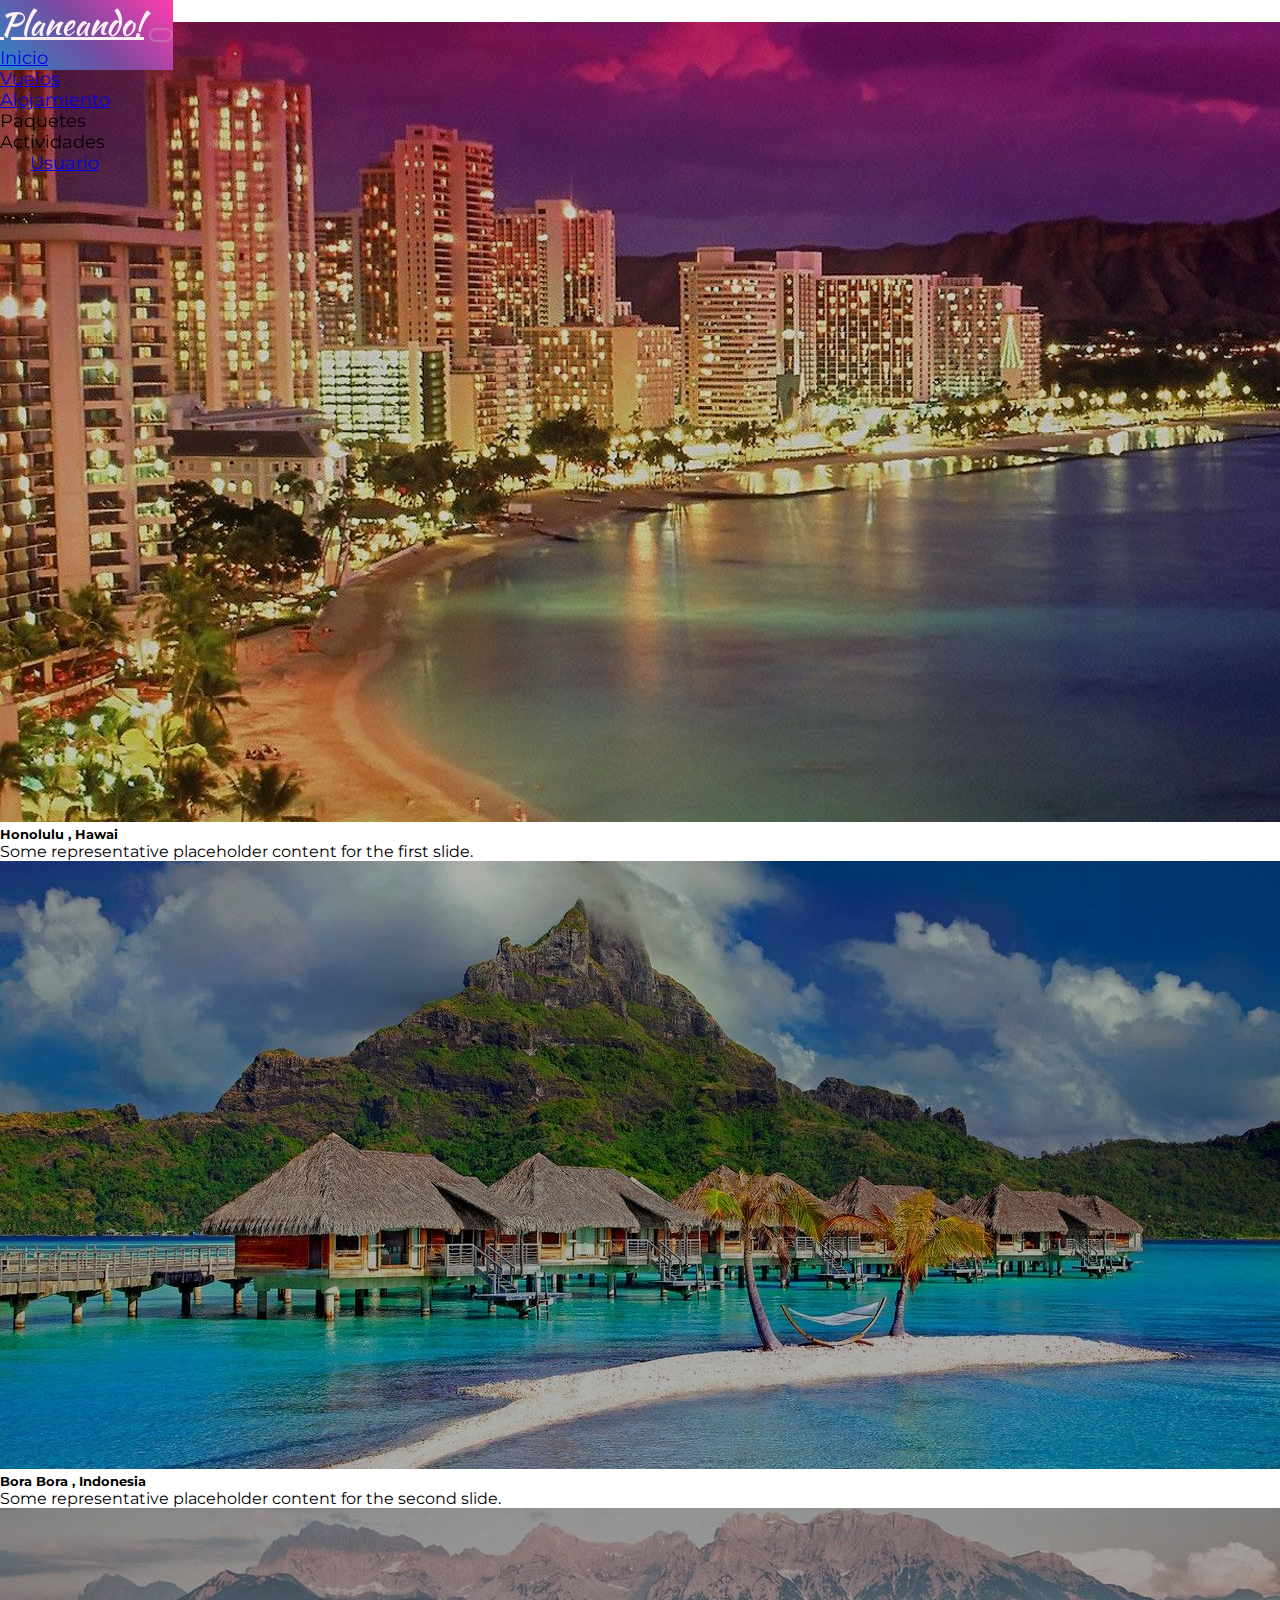
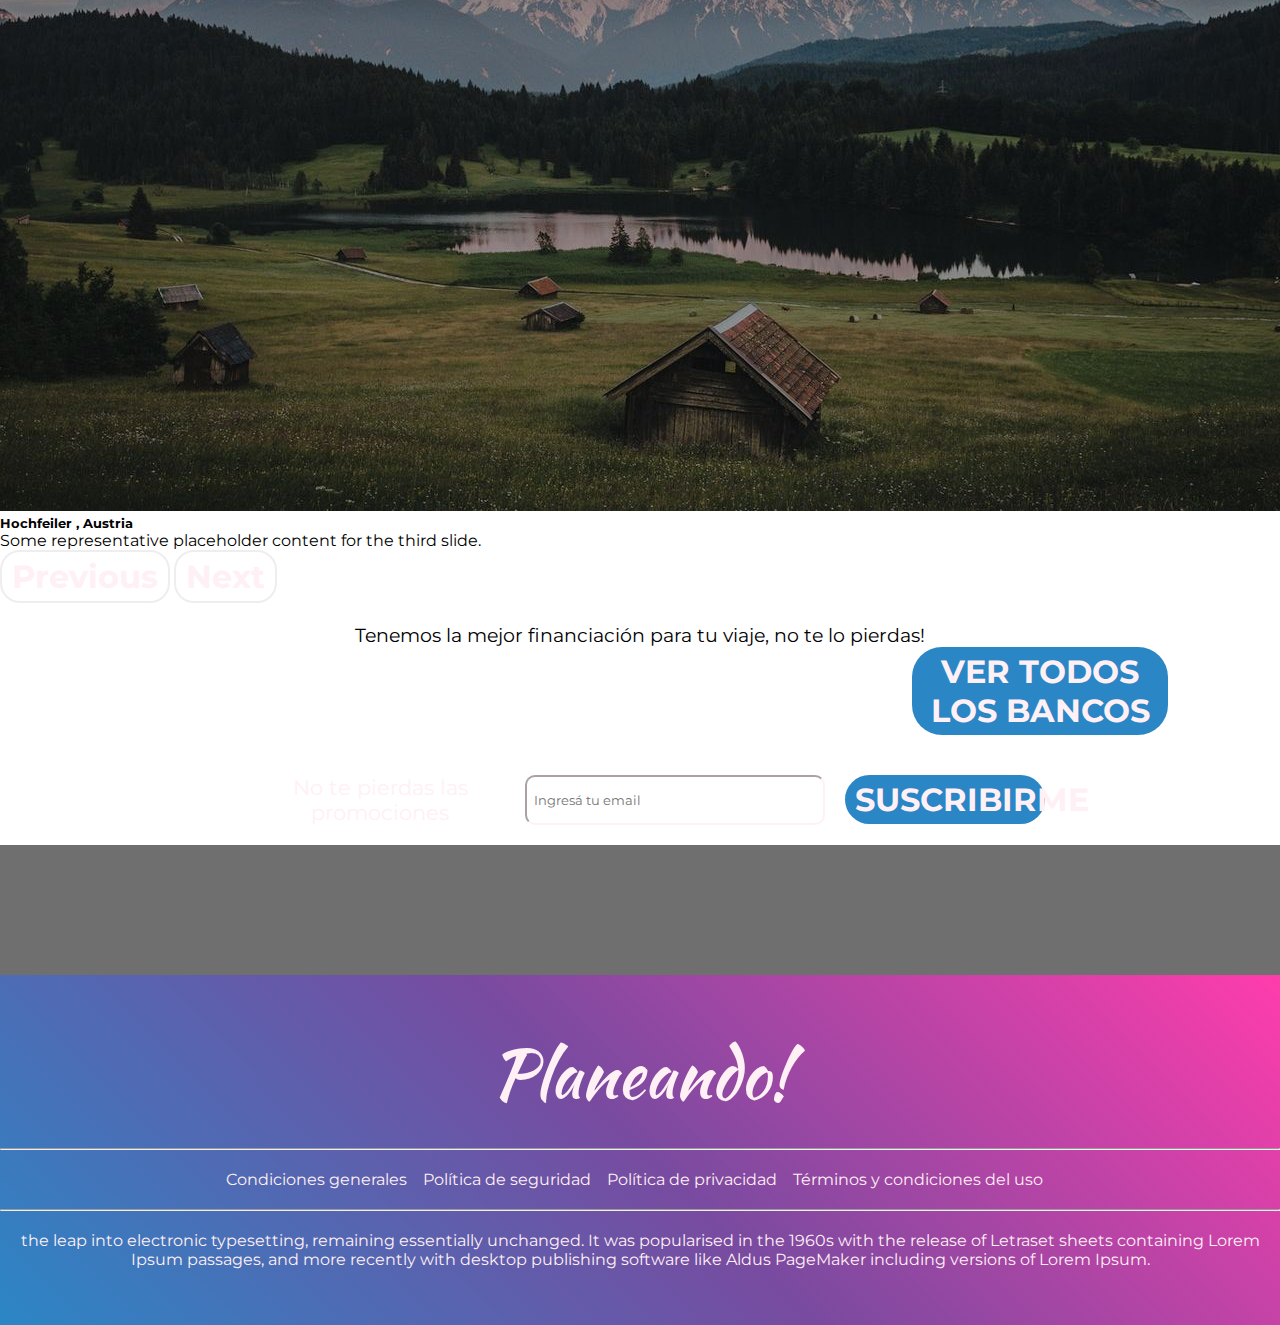
<file: index.html>
<!DOCTYPE html>
<html lang="es">

<head>
    <meta charset="UTF-8">
    <meta http-equiv="X-UA-Compatible" content="IE=edge">
    <meta name="viewport" content="width=device-width, initial-scale=1.0">
    <!--CUSTOM CSS-->
    <link rel="stylesheet" href="src/public/css/main.css">
    <link href="https://unpkg.com/aos@2.3.1/dist/aos.css" rel="stylesheet">
    <title>Vuelos, Actividades y Hospedajes || PLANEANDO!</title>
    <!--BOOTSTRAP 5.2-->
    <link href="https://cdn.jsdelivr.net/npm/bootstrap@5.2.0-beta1/dist/css/bootstrap.min.css" rel="stylesheet" integrity="sha384-0evHe/X+R7YkIZDRvuzKMRqM+OrBnVFBL6DOitfPri4tjfHxaWutUpFmBp4vmVor" crossorigin="anonymous">
    <!--FONT AWESOME-->
    <!--<script src="https://kit.fontawesome.com/4cc74c09d1.js" crossorigin="anonymous"></script>-->
    <link rel="stylesheet" href="https://cdnjs.cloudflare.com/ajax/libs/font-awesome/6.1.1/css/all.min.css" integrity="sha512-KfkfwYDsLkIlwQp6LFnl8zNdLGxu9YAA1QvwINks4PhcElQSvqcyVLLD9aMhXd13uQjoXtEKNosOWaZqXgel0g==" crossorigin="anonymous" referrerpolicy="no-referrer"
    />
    <!--GOOGLE FONTS-->
    <link rel="preconnect" href="https://fonts.googleapis.com">
    <link rel="preconnect" href="https://fonts.gstatic.com" crossorigin>
    <style>
        @import url('https://fonts.googleapis.com/css2?family=Kaushan+Script&family=Montserrat:ital,wght@0,300;1,100;1,400&display=swap');
    </style>
</head>

<body>
    <header>
        <div class="container-expand">
            <nav class="navbar navbar-expand-lg navbar-dark">
                <div class="container-fluid">
                    <a class="navbar-brand" href="/">Planeando!</a>
                    <button class="navbar-toggler" type="button" data-bs-toggle="collapse" data-bs-target="#navbarNav" aria-controls="navbarNav" aria-expanded="false" aria-label="Toggle navigation">
                        <span class="navbar-toggler-icon"></span>
                    </button>
                    <div class="collapse navbar-collapse " id="navbarNav">
                        <ul class="navbar-nav ms-auto">
                            <li class="nav-item">
                                <a class="nav-link active" aria-current="page" href="./index.html"><i class="fas fa-home"></i> Inicio</a>
                            </li>
                            <li class="nav-item">
                                <a class="nav-link active" href="./src/pages/vuelos.html"><i class="fas fa-plane"></i> Vuelos</a>
                            </li>
                            <li class="nav-item">
                                <a class="nav-link active" href="./src/pages/alojamiento.html"><i class="fas fa-bed"></i>  Alojamiento</a>
                            </li>
                            <li class="nav-item">
                                <a class="nav-link active"><i class="fas fa-box-open"></i>  Paquetes</a>
                            </li>
                            <li class="nav-item">
                                <a class="nav-link active"><i class="fas fa-hiking"></i>  Actividades</a>
                            </li>
                            <li class="nav-item">
                                <a class="nav-link active" href="./src/pages/login.html" style="margin-left: 30px;"><i class="fas fa-user"></i>  Usuario</a>
                            </li>
                        </ul>
                    </div>
                </div>
            </nav>
        </div>
    </header>
    <main>
        <div id="carouselExampleCaptions" class="carousel slide" data-bs-ride="false">
            <div class="carousel-indicators">
                <button type="button" data-bs-target="#carouselExampleCaptions" data-bs-slide-to="0" class="active" aria-current="true" aria-label="Slide 1"></button>
                <button type="button" data-bs-target="#carouselExampleCaptions" data-bs-slide-to="1" aria-label="Slide 2"></button>
                <button type="button" data-bs-target="#carouselExampleCaptions" data-bs-slide-to="2" aria-label="Slide 3"></button>
            </div>
            <div class="carousel-inner">
                <div class="carousel-item active">
                    <img src="src/public/img/img_honolulu.jpg" class="img-fluid d-block w-100">
                    <div class="carousel-caption d-none d-md-block">
                        <h5>Honolulu , Hawai</h5>
                        <p>Some representative placeholder content for the first slide.</p>
                    </div>
                </div>
                <div class="carousel-item">
                    <img src="src/public/img/img_borabora.jpg" class="img-fluid d-block w-100">
                    <div class="carousel-caption d-none d-md-block">
                        <h5>Bora Bora , Indonesia</h5>
                        <p>Some representative placeholder content for the second slide.</p>
                    </div>
                </div>
                <div class="carousel-item">
                    <img src="src/public/img/img_austria.jpg" class="img-fluid d-block w-100">
                    <div class="carousel-caption d-none d-md-block">
                        <h5>Hochfeiler , Austria</h5>
                        <p>Some representative placeholder content for the third slide.</p>
                    </div>
                </div>
            </div>
            <button class="carousel-control-prev" type="button" data-bs-target="#carouselExampleCaptions" data-bs-slide="prev">
                <span class="carousel-control-prev-icon" aria-hidden="true"></span>
                <span class="visually-hidden">Previous</span>
            </button>
            <button class="carousel-control-next" type="button" data-bs-target="#carouselExampleCaptions" data-bs-slide="next">
                <span class="carousel-control-next-icon" aria-hidden="true"></span>
                <span class="visually-hidden">Next</span>
            </button>
        </div>
        <section>
            <div class="container">
                <div class="bank">
                    <p>Tenemos la mejor financiación para tu viaje, no te lo pierdas!</p>
                    <div>
                        <button id="btnBancos">VER TODOS LOS BANCOS</button>
                        <ul>
                            <div class="listBank" data-aos="fade-right">
                                <li><img src="./src/public/img/BBVA-logo.png" alt="banco"></li>
                                <li><img src="./src/public/img/bancoNacion-logo.png" alt="banco"></li>
                                <li><img src="./src/public/img/supervielle-logo.png" alt="banco"></li>
                                <li><img src="./src/public/img/santander-logo.png" alt="banco"></li>
                                <li><img src="./src/public/img/comafi-logo.png" alt="banco"></li>
                            </div>
                        </ul>
                    </div>
                </div>
            </div>
        </section>


        <section class="suscribir">
            <div class="container">
                <div id="suscribir">
                    <label for="emailUsuario">No te pierdas las promociones</label>
                    <input type="email" name="emailUsuario" placeholder="Ingresá tu email">
                </div>
                <div>
                    <button id="btnSuscribir">SUSCRIBIRME</button>
                </div>
            </div>
        </section>
    </main>
    <section class="datosEmpresa">
        <div class="container" data-aos="fade-right">
            <p>Para defensa de las y los consumidores, ingrese <a href="#">aquí</a></p>
            <p>Atención al cliente: <span id="negrita">0810.453.4413</span></p>
            <p><span>Lunes a sabados</span> de 11 a 21hs.</p>
        </div>
    </section>

    <footer>
        <div class="container">
            <p class="logo">Planeando!</p>
            <div class="iconos">
                <i class="fab fa-facebook" id="facebook"></i>
                <i class="fab fa-twitter" id="twitter"></i>
                <i class="fab fa-instagram" id="instagram"></i>
                <i class="fab fa-linkedin-in" id="linkedin"></i>
                <i class="fab fa-tiktok" id="tiktok"></i>
            </div>
            <hr>
            <a href="">Condiciones generales</a>
            <a href="">Política de seguridad</a>
            <a href="">Política de privacidad</a>
            <a href="">Términos y condiciones del uso</a>
            <hr>
            <p class="texto">the leap into electronic typesetting, remaining essentially unchanged. It was popularised in the 1960s with the release of Letraset sheets containing Lorem Ipsum passages, and more recently with desktop publishing software like Aldus PageMaker
                including versions of Lorem Ipsum.</p>
        </div>
    </footer>
    <script src="https://unpkg.com/aos@2.3.1/dist/aos.js"></script>
    <script>
        AOS.init();
    </script>
    <script src="https://cdn.jsdelivr.net/npm/bootstrap@5.2.0-beta1/dist/js/bootstrap.bundle.min.js"></script>
</body>

</html>
</file>
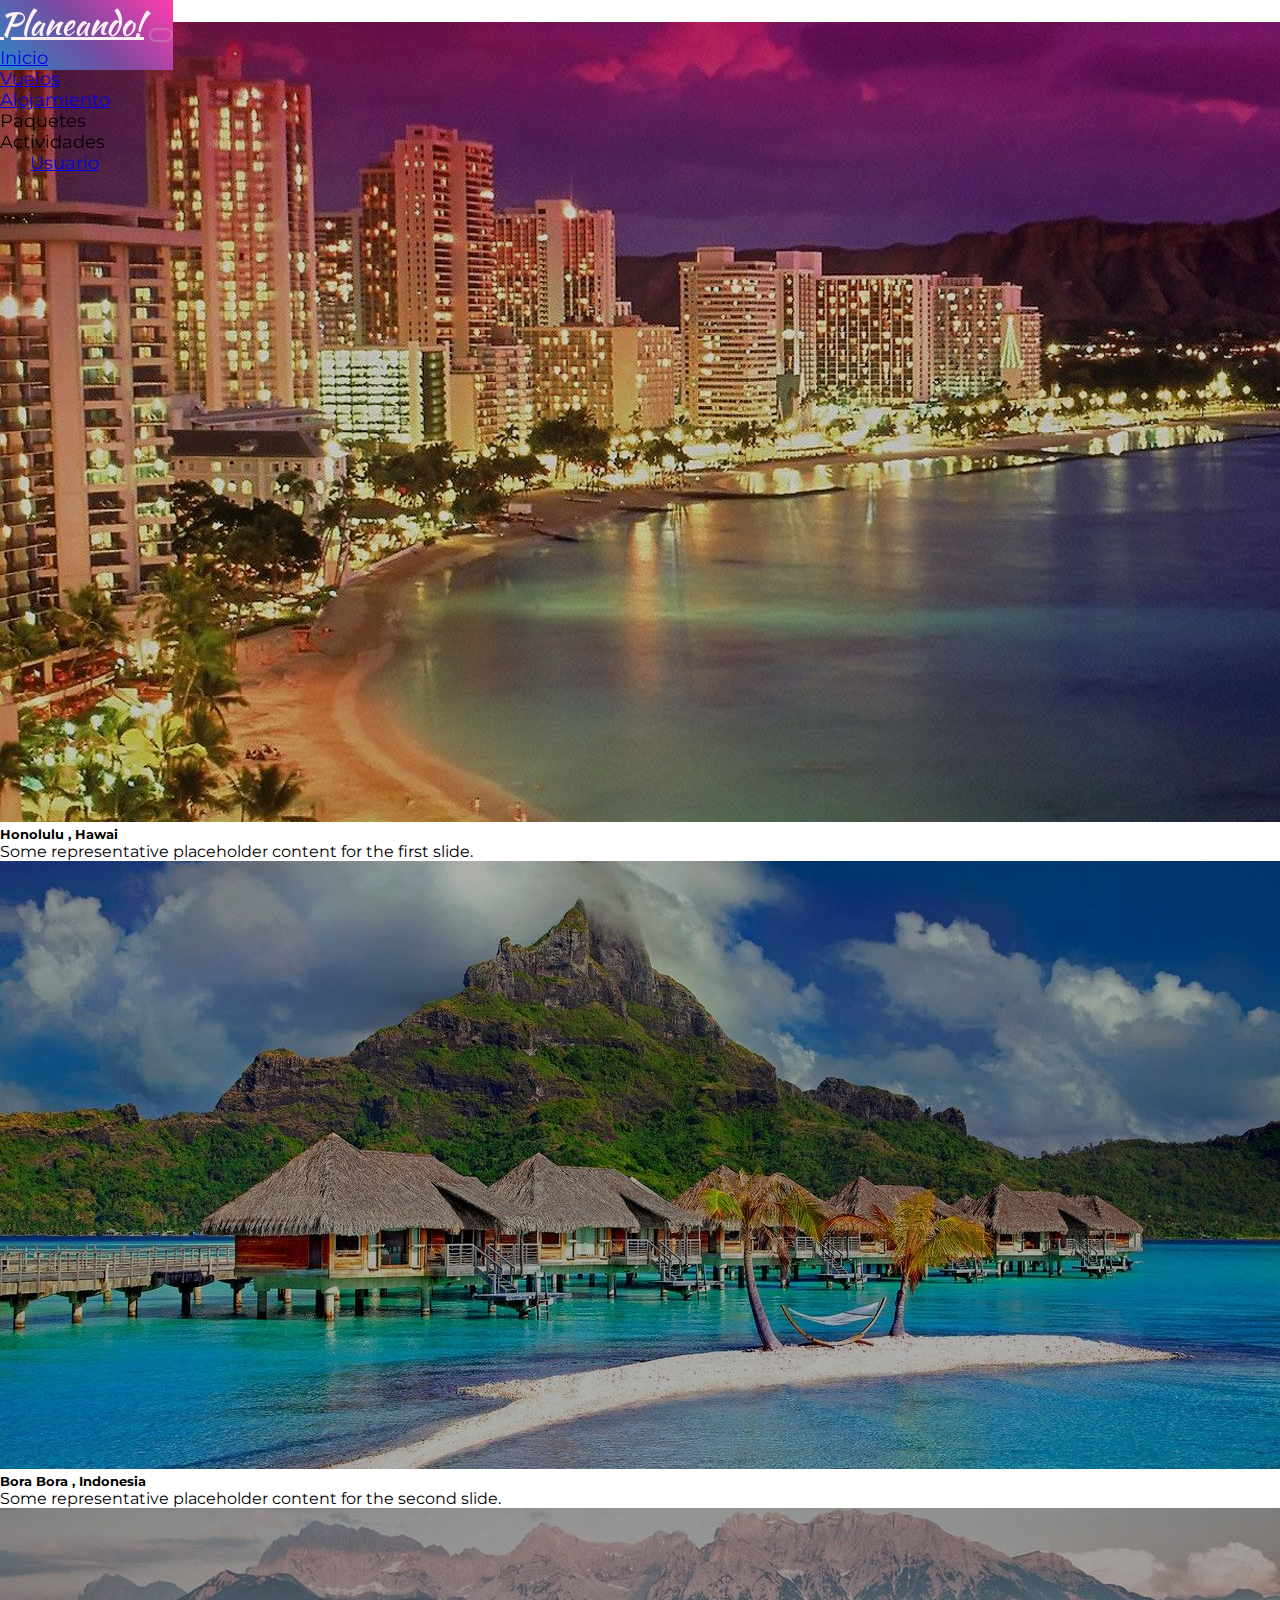
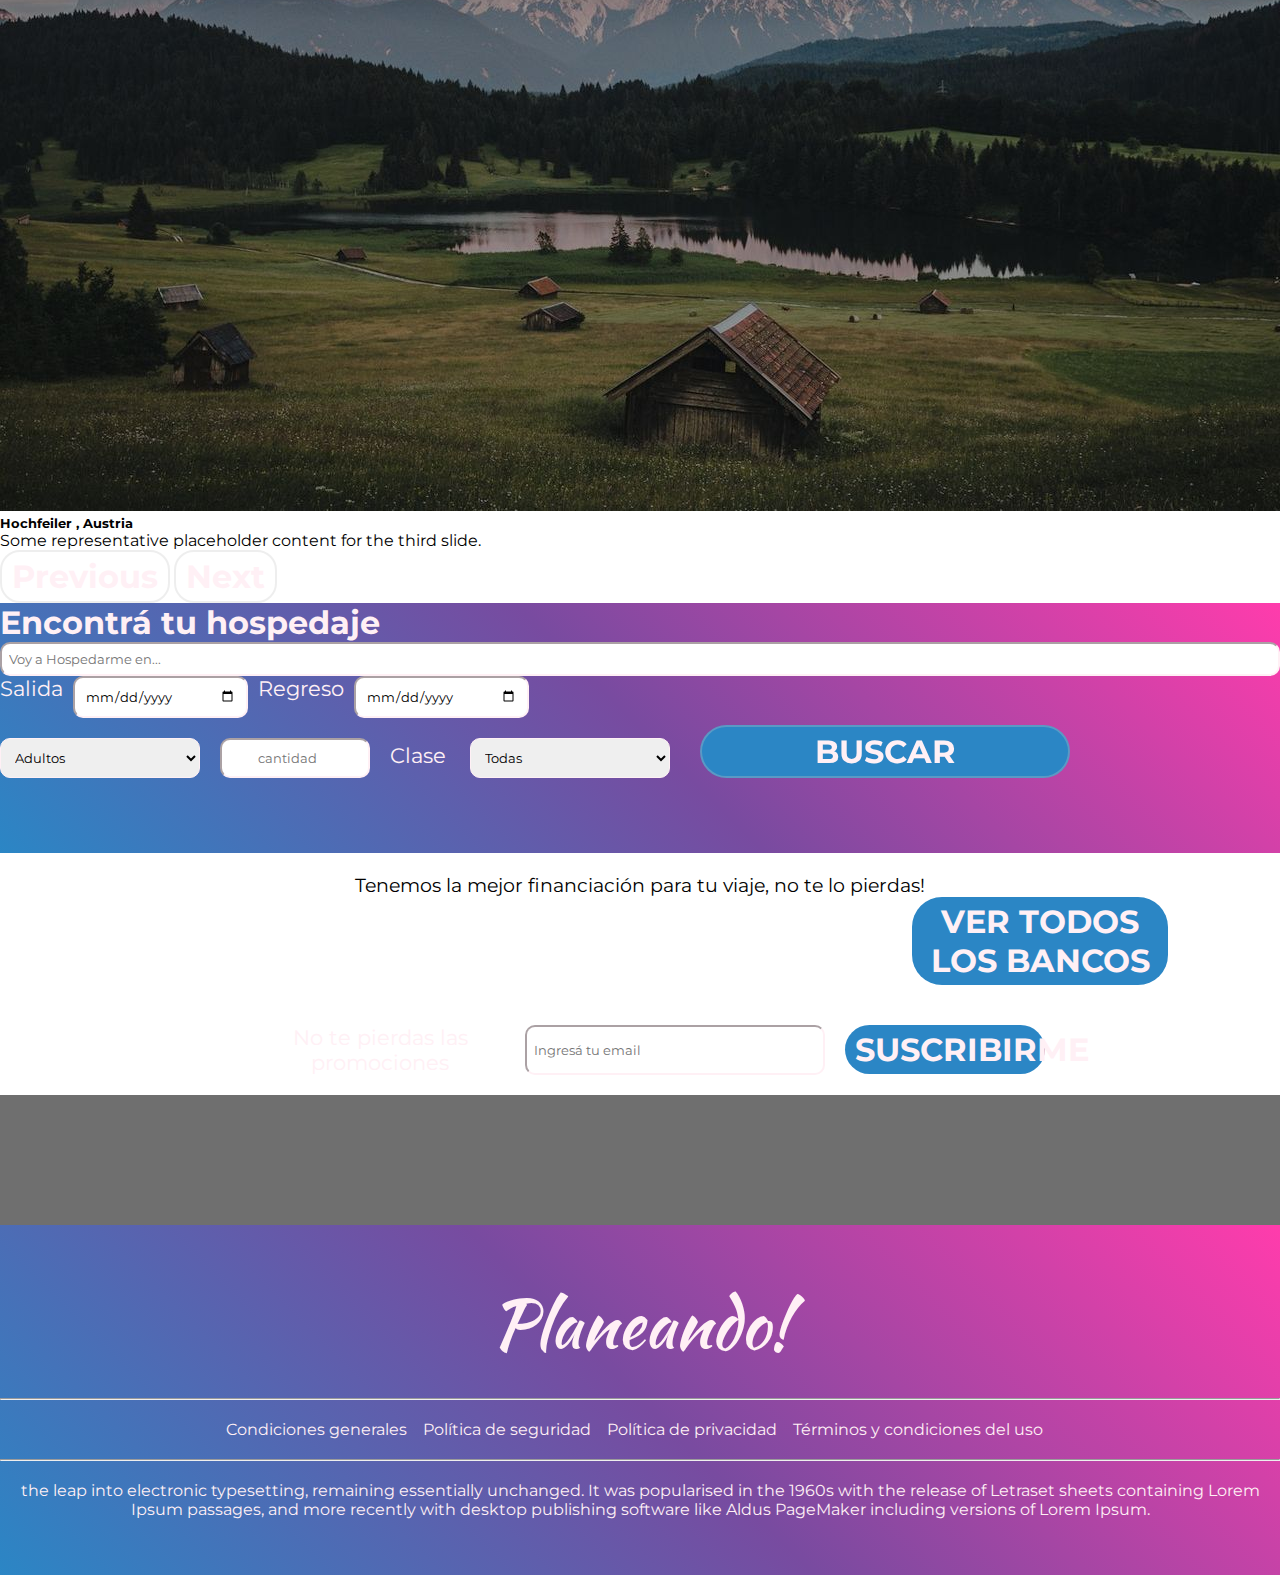
<file: src/pages/alojamiento.html>
<!DOCTYPE html>
<html lang="es">

<head>
    <meta charset="UTF-8">
    <meta http-equiv="X-UA-Compatible" content="IE=edge">
    <meta name="viewport" content="width=device-width, initial-scale=1.0">
    <!--CUSTOM CSS-->
    <link rel="stylesheet" href="../public/css/main.css">
    <link href="https://unpkg.com/aos@2.3.1/dist/aos.css" rel="stylesheet">
    <title>Alojamiento || PLANEANDO!</title>
    <!--BOOTSTRAP 5.2-->
    <link href="https://cdn.jsdelivr.net/npm/bootstrap@5.2.0-beta1/dist/css/bootstrap.min.css" rel="stylesheet" integrity="sha384-0evHe/X+R7YkIZDRvuzKMRqM+OrBnVFBL6DOitfPri4tjfHxaWutUpFmBp4vmVor" crossorigin="anonymous">
    <!--FONT AWESOME-->
    <!--<script src="https://kit.fontawesome.com/4cc74c09d1.js" crossorigin="anonymous"></script>-->
    <link rel="stylesheet" href="https://cdnjs.cloudflare.com/ajax/libs/font-awesome/6.1.1/css/all.min.css" integrity="sha512-KfkfwYDsLkIlwQp6LFnl8zNdLGxu9YAA1QvwINks4PhcElQSvqcyVLLD9aMhXd13uQjoXtEKNosOWaZqXgel0g==" crossorigin="anonymous" referrerpolicy="no-referrer"
    />
    <!--GOOGLE FONTS-->
    <link rel="preconnect" href="https://fonts.googleapis.com">
    <link rel="preconnect" href="https://fonts.gstatic.com" crossorigin>
    <style>
        @import url('https://fonts.googleapis.com/css2?family=Kaushan+Script&family=Montserrat:ital,wght@0,300;1,100;1,400&display=swap');
    </style>
</head>

<body>
    <header>
        <div class="container-expand">
            <nav class="navbar navbar-expand-lg navbar-dark">
                <div class="container-fluid">
                    <a class="navbar-brand" href="/">Planeando!</a>
                    <button class="navbar-toggler" type="button" data-bs-toggle="collapse" data-bs-target="#navbarNav" aria-controls="navbarNav" aria-expanded="false" aria-label="Toggle navigation">
                        <span class="navbar-toggler-icon"></span>
                    </button>
                    <div class="collapse navbar-collapse " id="navbarNav">
                        <ul class="navbar-nav ms-auto">
                            <li class="nav-item">
                                <a class="nav-link active" aria-current="page" href="/index.html"><i class="fas fa-home"></i> Inicio</a>
                            </li>
                            <li class="nav-item">
                                <a class="nav-link active" href="./vuelos.html"><i class="fas fa-plane"></i> Vuelos</a>
                            </li>
                            <li class="nav-item">
                                <a class="nav-link active" href="./alojamiento.html"><i class="fas fa-bed"></i>  Alojamiento</a>
                            </li>
                            <li class="nav-item">
                                <a class="nav-link active"><i class="fas fa-box-open"></i>  Paquetes</a>
                            </li>
                            <li class="nav-item">
                                <a class="nav-link active"><i class="fas fa-hiking"></i>  Actividades</a>
                            </li>
                            <li class="nav-item">
                                <a class="nav-link active" href="./login.html" style="margin-left: 30px;"><i class="fas fa-user"></i>  Usuario</a>
                            </li>
                        </ul>
                    </div>
                </div>
            </nav>
        </div>
    </header>


    <main>
        <div id="carouselExampleCaptions" class="carousel slide" data-bs-ride="false">
            <div class="carousel-indicators">
                <button type="button" data-bs-target="#carouselExampleCaptions" data-bs-slide-to="0" class="active" aria-current="true" aria-label="Slide 1"></button>
                <button type="button" data-bs-target="#carouselExampleCaptions" data-bs-slide-to="1" aria-label="Slide 2"></button>
                <button type="button" data-bs-target="#carouselExampleCaptions" data-bs-slide-to="2" aria-label="Slide 3"></button>
            </div>
            <div class="carousel-inner">
                <div class="carousel-item active">
                    <img src="../public/img/img_honolulu.jpg" class="img-fluid d-block w-100">
                    <div class="carousel-caption d-none d-md-block">
                        <h5>Honolulu , Hawai</h5>
                        <p>Some representative placeholder content for the first slide.</p>
                    </div>
                </div>
                <div class="carousel-item">
                    <img src="../public/img/img_borabora.jpg" class="img-fluid d-block w-100">
                    <div class="carousel-caption d-none d-md-block">
                        <h5>Bora Bora , Indonesia</h5>
                        <p>Some representative placeholder content for the second slide.</p>
                    </div>
                </div>
                <div class="carousel-item">
                    <img src="../public/img/img_austria.jpg" class="img-fluid d-block w-100">
                    <div class="carousel-caption d-none d-md-block">
                        <h5>Hochfeiler , Austria</h5>
                        <p>Some representative placeholder content for the third slide.</p>
                    </div>
                </div>
            </div>
            <button class="carousel-control-prev" type="button" data-bs-target="#carouselExampleCaptions" data-bs-slide="prev">
                <span class="carousel-control-prev-icon" aria-hidden="true"></span>
                <span class="visually-hidden">Previous</span>
            </button>
            <button class="carousel-control-next" type="button" data-bs-target="#carouselExampleCaptions" data-bs-slide="next">
                <span class="carousel-control-next-icon" aria-hidden="true"></span>
                <span class="visually-hidden">Next</span>
            </button>
        </div>

        <section class="buscaAlojamiento container-fluid">
            <div class="container">
                <div class="container pb-3 pt-3">
                    <h1>Encontrá tu hospedaje</h1>
                </div>
                <form>
                    <div class="comboFechaHospe d-xl-flex">
                        <div class="container mb-4">
                            <input class="inputAlojamiento form-control-lg" type="search" name="salgoDe" placeholder="Voy a Hospedarme en...">
                        </div>
                        <div class="fechas">
                            <ul class="fechaHospedaje">
                                <li>
                                    <label for="salida">Salida</label>
                                    <input class="form-control-lg" type="date" name="salida">
                                </li>
                                <li>
                                    <label for="salida">Regreso</label>
                                    <input class="form-control-lg" type="date" name="salida">
                                </li>
                            </ul>
                        </div>
                    </div>
                    <div class="comboPersonas">
                        <select class="form-control-lg" name="personas" id="personas">
                            <option>Adultos</option>
                            <option>Menores</option>
                            <option>Bebes</option>
                        </select>
                        <input class="form-control" type="number" name="personas" id="cantidad" placeholder="cantidad">
                        </select>
                        <div class="containerClases">
                            <label for="clases">Clase</label>
                            <select name="clases" class="form-control-lg">
                                <option value="1">Todas</option>
                                <option value="2">Primera</option>
                                <option value="3">Business</option>
                                <option value="4">Premium</option>
                                <option value="5">Económica</option>
                            </select>
                        </div>
                    </div>
                    <div class="btnBuscarHospe m-0 form-control-lg pb-4">
                        <button id="buscar">BUSCAR</button>
                    </div>
                </form>
            </div>
        </section>

        <section>
            <div class="container">
                <div class="bank">
                    <p>Tenemos la mejor financiación para tu viaje, no te lo pierdas!</p>
                    <div>
                        <button id="btnBancos">VER TODOS LOS BANCOS</button>
                        <ul>
                            <div class="listBank" data-aos="fade-right">
                                <li><img src="../public/img/BBVA-logo.png" alt="banco"></li>
                                <li><img src="../public/img/bancoNacion-logo.png" alt="banco"></li>
                                <li><img src="../public/img/supervielle-logo.png" alt="banco"></li>
                                <li><img src="../public/img/santander-logo.png" alt="banco"></li>
                                <li><img src="../public/img/comafi-logo.png" alt="banco"></li>
                            </div>
                        </ul>
                    </div>
                </div>
            </div>
        </section>


        <section class="suscribir">
            <div class="container">
                <div id="suscribir">
                    <label for="emailUsuario">No te pierdas las promociones</label>
                    <input type="email" name="emailUsuario" placeholder="Ingresá tu email">
                </div>
                <div>
                    <button id="btnSuscribir">SUSCRIBIRME</button>
                </div>
            </div>
        </section>
    </main>
    <section class="datosEmpresa">
        <div class="container" data-aos="fade-right">
            <p>Para defensa de las y los consumidores, ingrese <a href="#">aquí</a></p>
            <p>Atención al cliente: <span id="negrita">0810.453.4413</span></p>
            <p><span>Lunes a sabados</span> de 11 a 21hs.</p>
        </div>
    </section>

    <footer>
        <div class="container">
            <p class="logo">Planeando!</p>
            <div class="iconos">
                <i class="fab fa-facebook" id="facebook"></i>
                <i class="fab fa-twitter" id="twitter"></i>
                <i class="fab fa-instagram" id="instagram"></i>
                <i class="fab fa-linkedin-in" id="linkedin"></i>
                <i class="fab fa-tiktok" id="tiktok"></i>
            </div>
            <hr>
            <a href="">Condiciones generales</a>
            <a href="">Política de seguridad</a>
            <a href="">Política de privacidad</a>
            <a href="">Términos y condiciones del uso</a>
            <hr>
            <p class="texto">the leap into electronic typesetting, remaining essentially unchanged. It was popularised in the 1960s with the release of Letraset sheets containing Lorem Ipsum passages, and more recently with desktop publishing software like Aldus PageMaker
                including versions of Lorem Ipsum.</p>
        </div>
    </footer>
    <script src="https://unpkg.com/aos@2.3.1/dist/aos.js"></script>
    <script>
        AOS.init();
    </script>
    <script src="https://cdn.jsdelivr.net/npm/bootstrap@5.2.0-beta1/dist/js/bootstrap.bundle.min.js"></script>
</body>

</html>
</file>
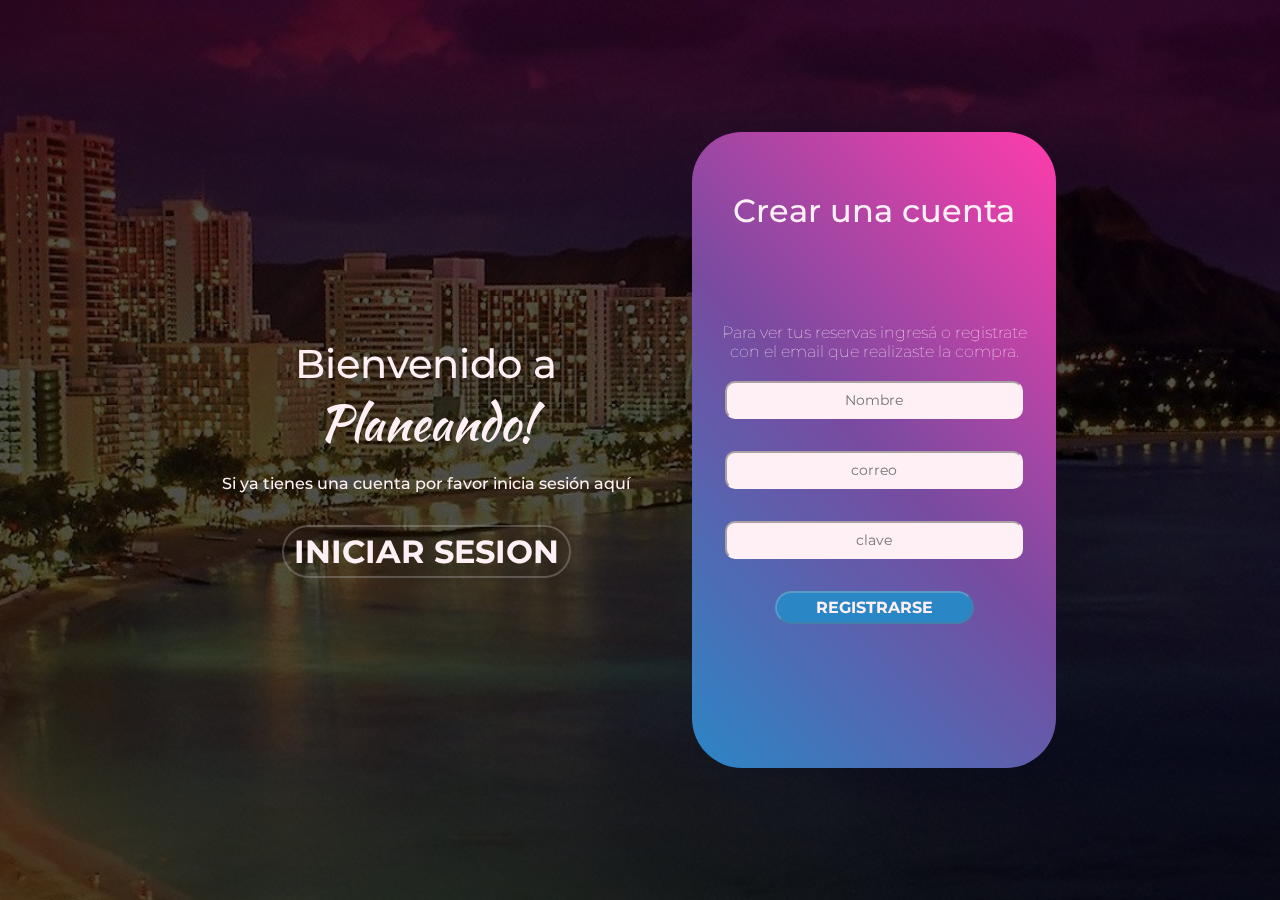
<file: src/pages/login.html>
<!DOCTYPE html>
<html lang="es">

<head>
    <meta charset="UTF-8">
    <meta http-equiv="X-UA-Compatible" content="IE=edge">
    <meta name="viewport" content="width=device-width, initial-scale=1.0">
    <!--CUSTOM CSS-->
    <link href="https://unpkg.com/aos@2.3.1/dist/aos.css" rel="stylesheet">
    <link rel="stylesheet" href="../public/css/main.css">
    <title>Login || PLANEANDO!</title>
    <!--BOOTSTRAP 5.2-->
    <link href="https://cdn.jsdelivr.net/npm/bootstrap@5.2.0-beta1/dist/css/bootstrap.min.css" rel="stylesheet" integrity="sha384-0evHe/X+R7YkIZDRvuzKMRqM+OrBnVFBL6DOitfPri4tjfHxaWutUpFmBp4vmVor" crossorigin="anonymous">
    <!--FONT AWESOME-->
    <!--<script src="https://kit.fontawesome.com/4cc74c09d1.js" crossorigin="anonymous"></script>-->
    <link rel="stylesheet" href="https://cdnjs.cloudflare.com/ajax/libs/font-awesome/6.1.1/css/all.min.css" integrity="sha512-KfkfwYDsLkIlwQp6LFnl8zNdLGxu9YAA1QvwINks4PhcElQSvqcyVLLD9aMhXd13uQjoXtEKNosOWaZqXgel0g==" crossorigin="anonymous" referrerpolicy="no-referrer"
    />
    <!--GOOGLE FONTS-->
    <link rel="preconnect" href="https://fonts.googleapis.com">
    <link rel="preconnect" href="https://fonts.gstatic.com" crossorigin>
    <style>
        @import url('https://fonts.googleapis.com/css2?family=Kaushan+Script&family=Montserrat:ital,wght@0,300;1,100;1,400&display=swap');
    </style>
</head>

<body>
    <main class="pantallaIngreso">
        <a class="btnAtras" aria-current="page" href="/index.html"><i class="fa-solid fa-circle-chevron-left"></i></a>
        <div class="modalFormSignUp" data-aos="flip-left">
            <div class="bienvenidoDeNuevo">
                <div class="mensaje">
                    <h2>Bienvenido a
                        <a class="navbar-brand">Planeando!</a>
                    </h2>
                    <p>Si ya tienes una cuenta por favor inicia sesión aquí</p>
                    <button class="btnIngresar" data-aos="flip-left">INICIAR SESION</button>
                </div>
            </div>
            <form class="formulario">
                <h2 class="crearCuenta">Crear una cuenta</h2>
                <div class="iconos">
                    <div class="bordeIcono">
                        <i class="fab fa-facebook"></i>
                    </div>
                    <div class="bordeIcono">
                        <i class="fab fa-instagram" id="instagram"></i>
                    </div>
                    <div class="bordeIcono">
                        <i class="fa-brands fa-google"></i>
                    </div>
                </div>
                <p class="cuentaGratis">Para ver tus reservas ingresá o registrate con el email que realizaste la compra.</p>
                <input type="text" placeholder="Nombre">
                <input type="text" placeholder="correo">
                <input type="password" placeholder="clave">
                <input type="button" value="REGISTRARSE">
            </form>
        </div>
        <div class="modalFormSignIn" data-aos="flip-left">
            <form class="formulario">
                <h2 class="crearCuenta">Iniciar Sesión</h2>
                <div class="iconos">
                    <div class="bordeIcono">
                        <i class="fab fa-facebook"></i>
                    </div>
                    <div class="bordeIcono">
                        <i class="fab fa-instagram" id="instagram"></i>
                    </div>
                    <div class="bordeIcono">
                        <i class="fa-brands fa-google"></i>
                    </div>
                </div>
                <p class="cuentaGratis">¿Aún no tiene cuenta?</p>
                <input type="text" placeholder="correo">
                <input type="password" placeholder="clave">
                <input type="button" value="INICIAR SESIÓN">
            </form>
            <div class="bienvenidoDeNuevo">
                <div class="mensaje">
                    <h2>Bienvenido de nuevo</h2>
                    <p>Si todavia no tienes una cuenta por favor registrate aquí</p>
                    <button class="btnRegistrar" data-aos="flip-left">REGISTRARSE</button>
                </div>
            </div>
        </div>
    </main>
    <script src="../public/js/main.js"></script>
    <script src="https://unpkg.com/aos@2.3.1/dist/aos.js"></script>
    <script>
        AOS.init();
    </script>
</body>

</html>
</file>
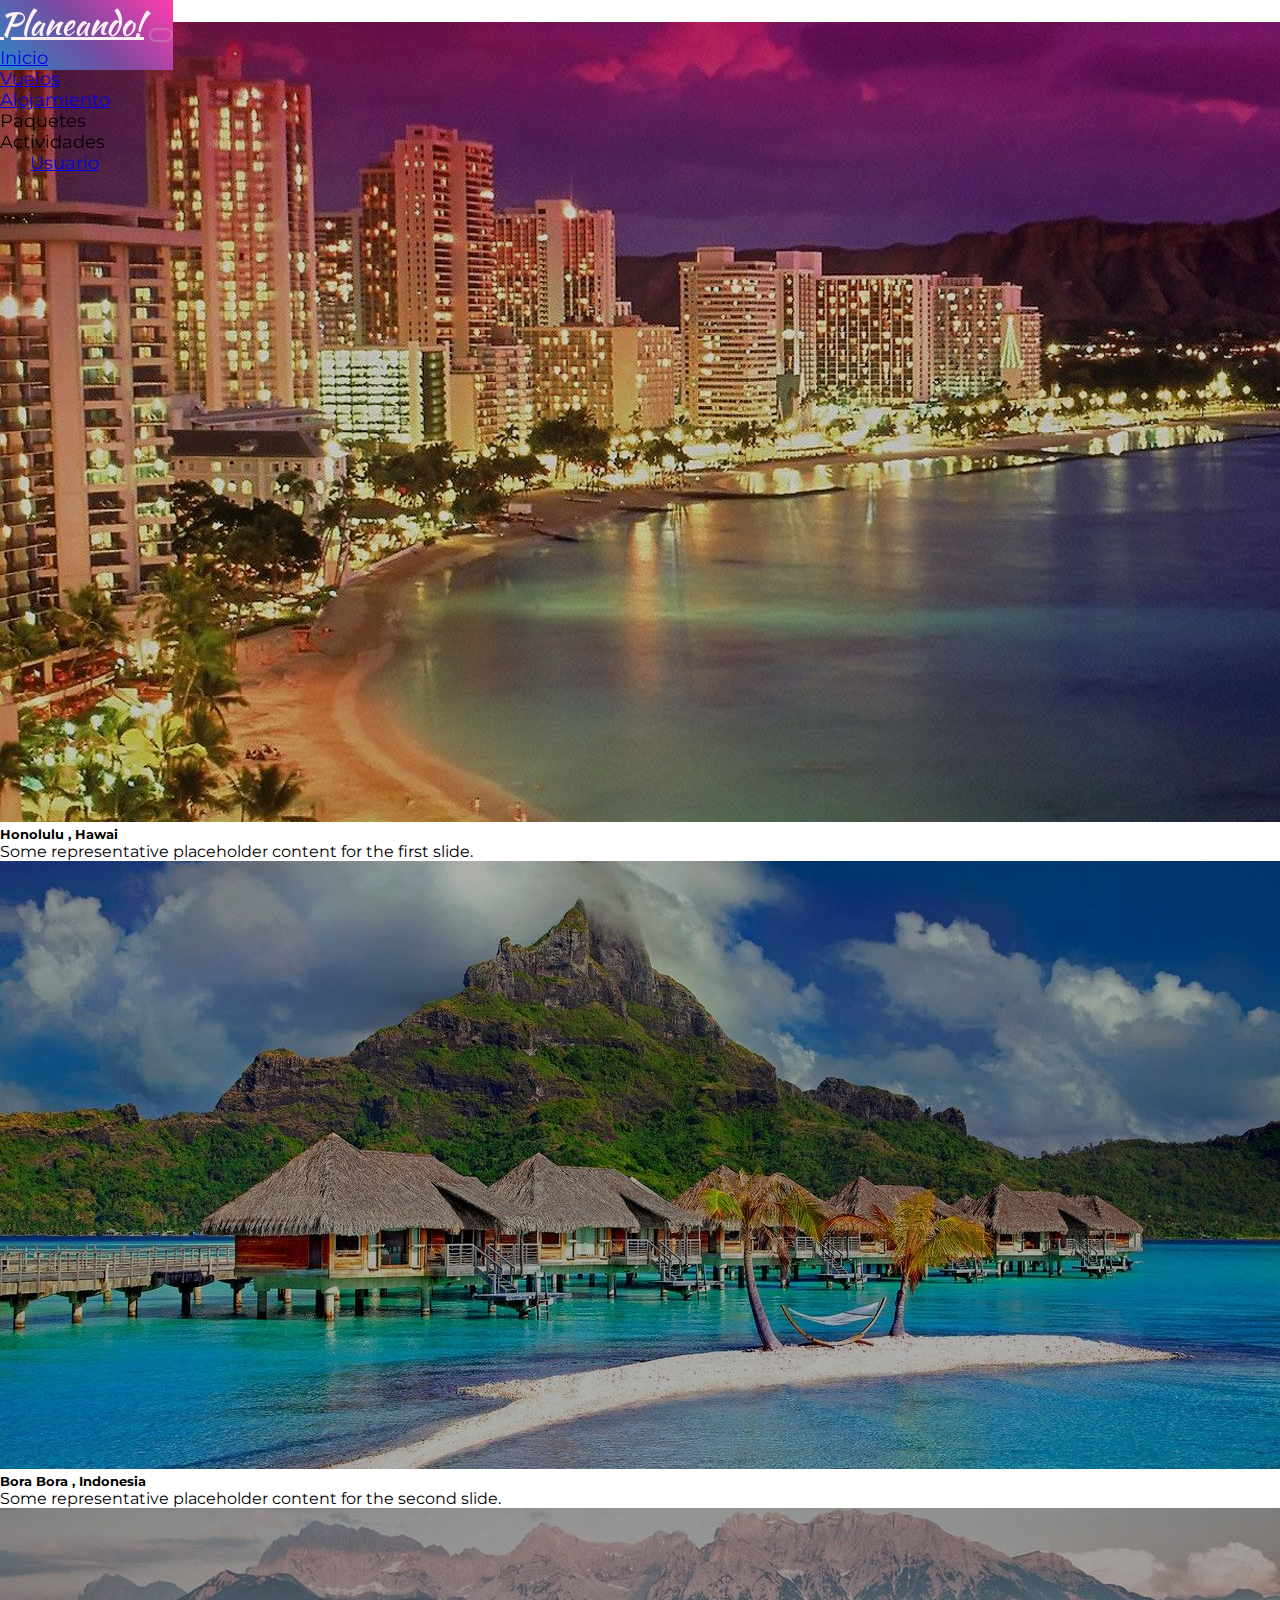
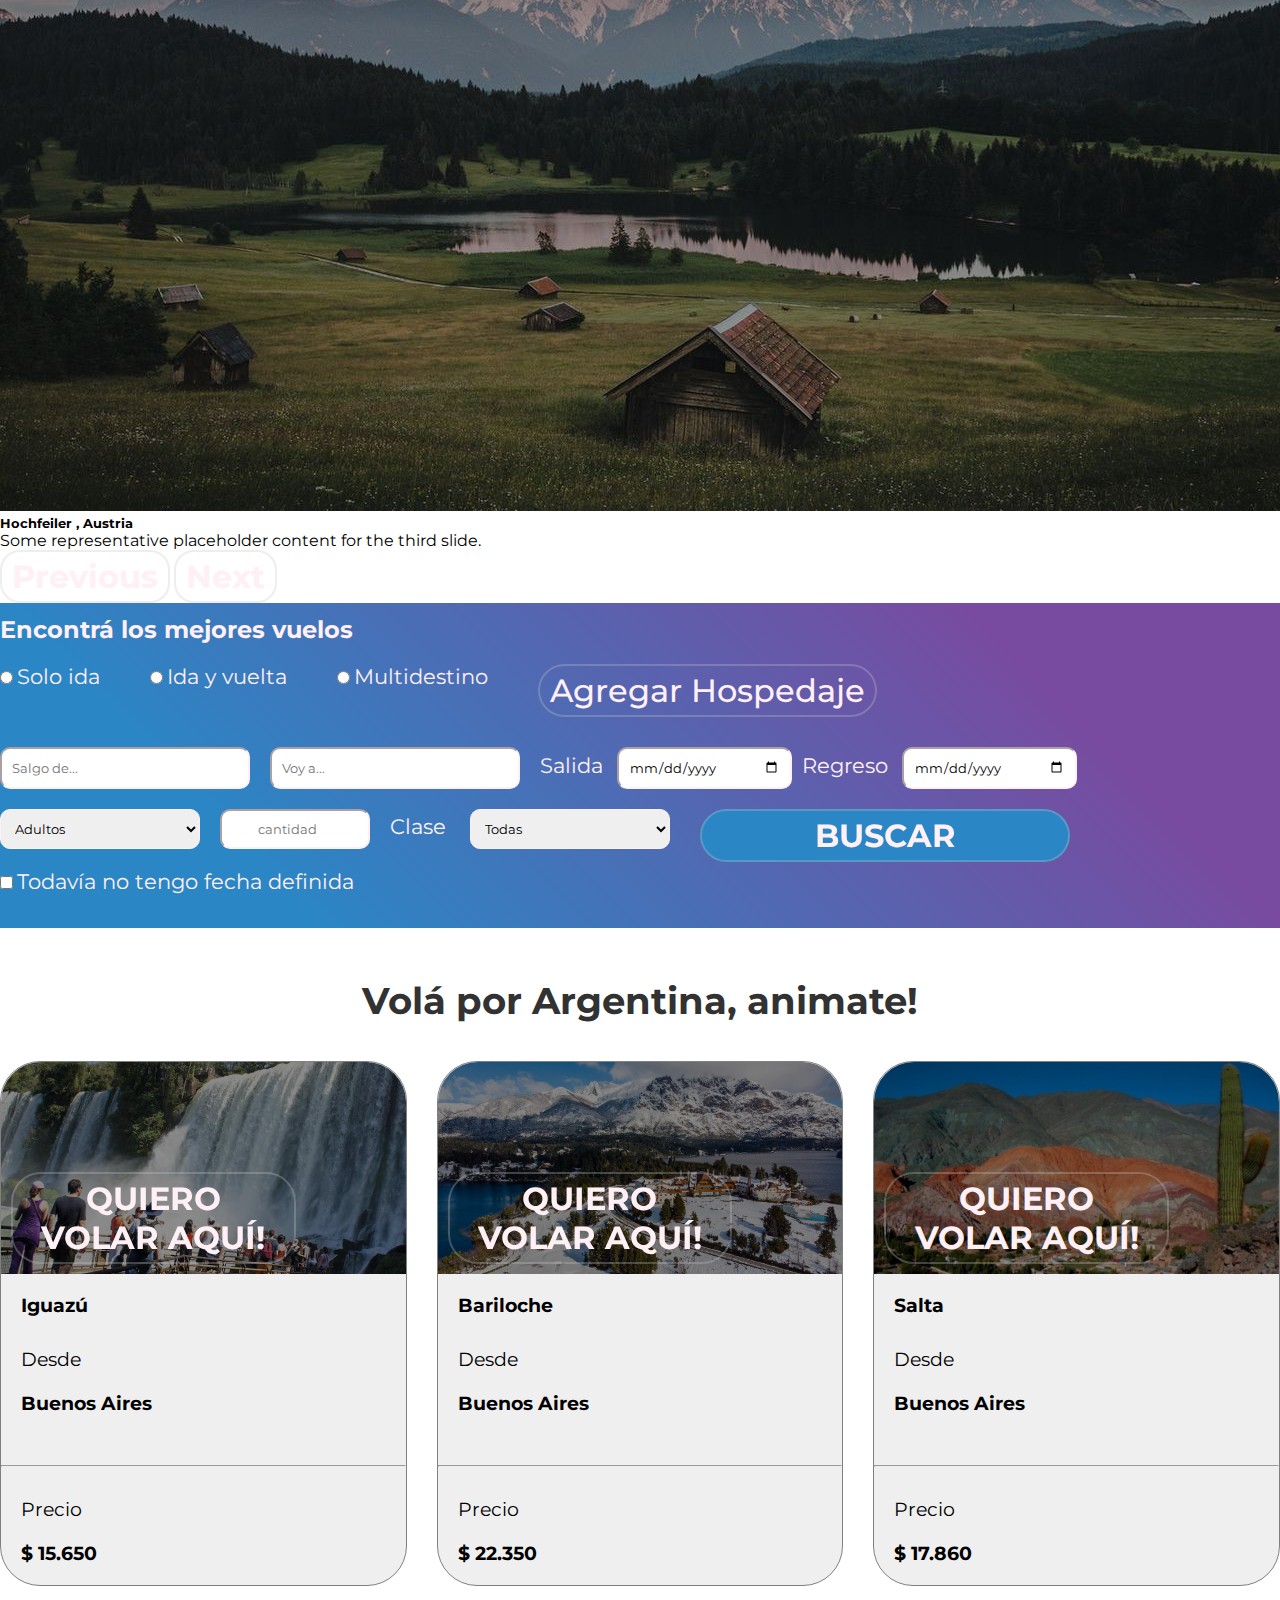
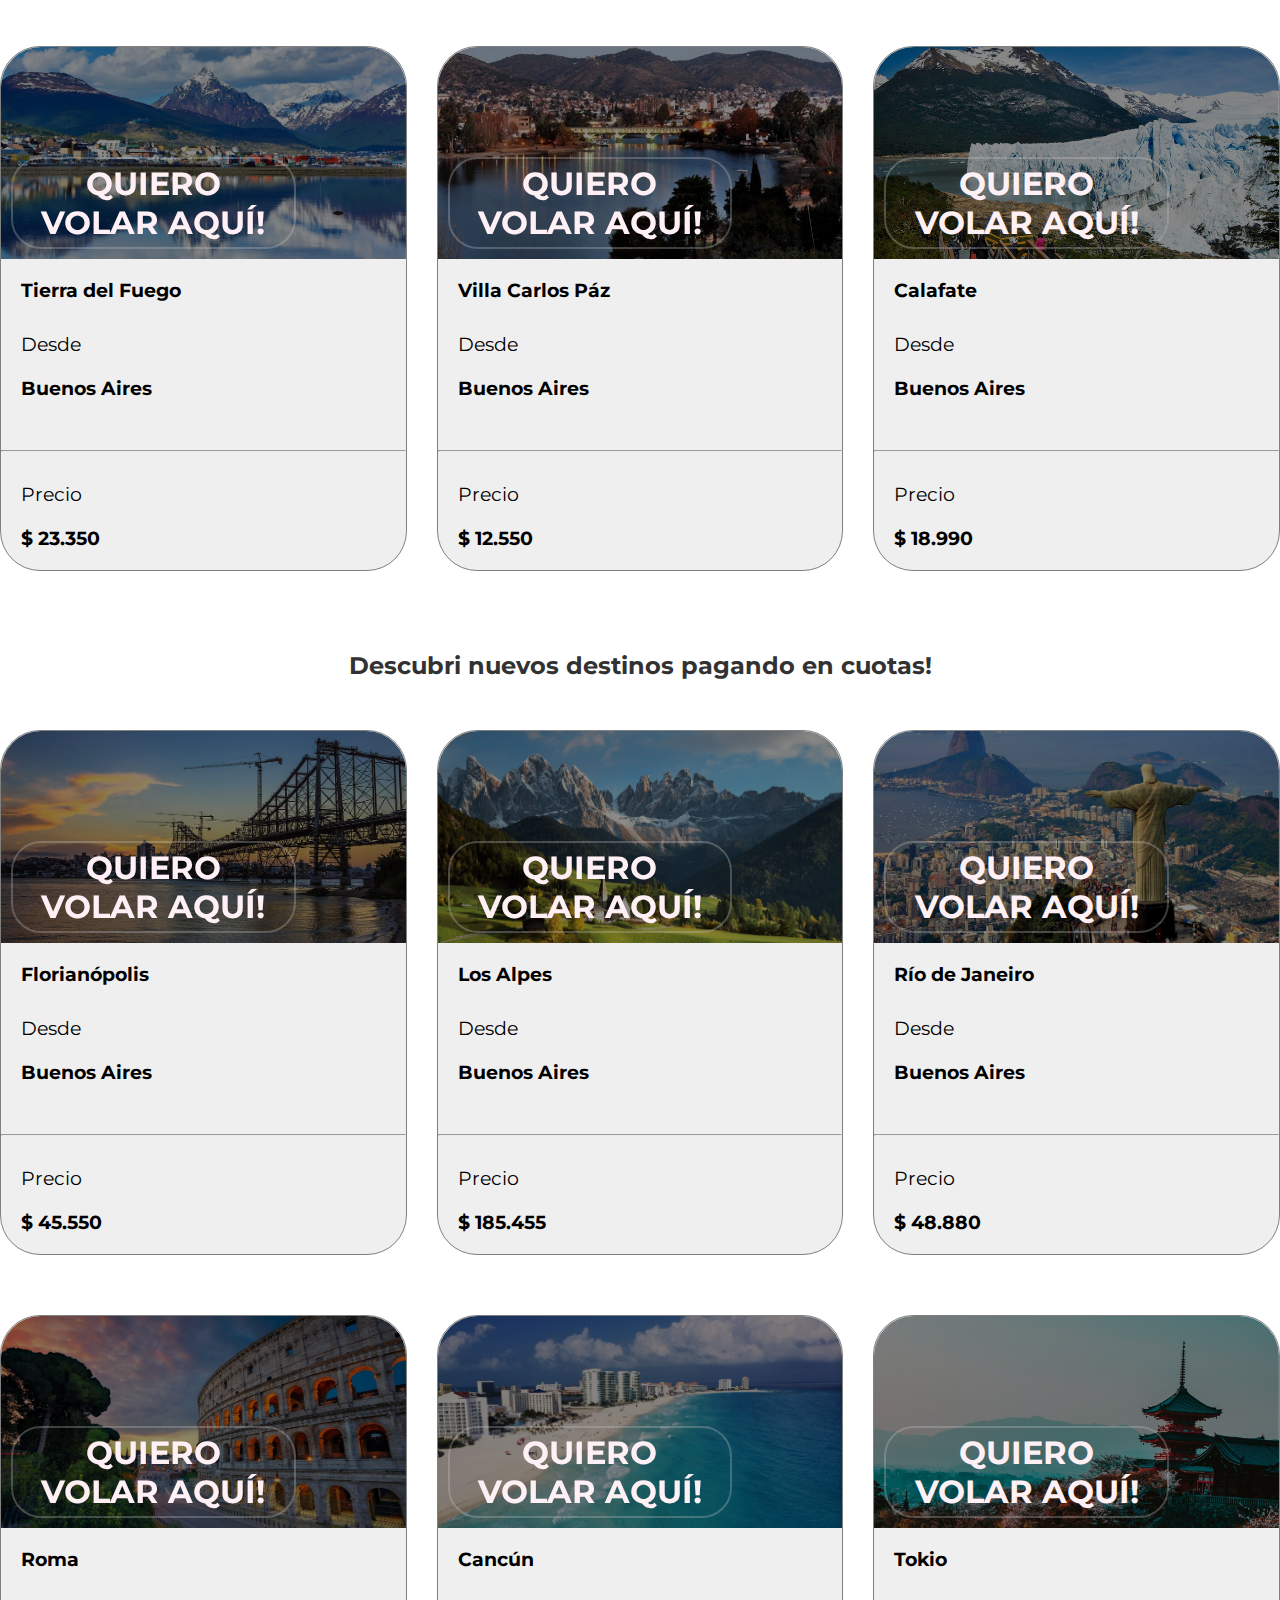
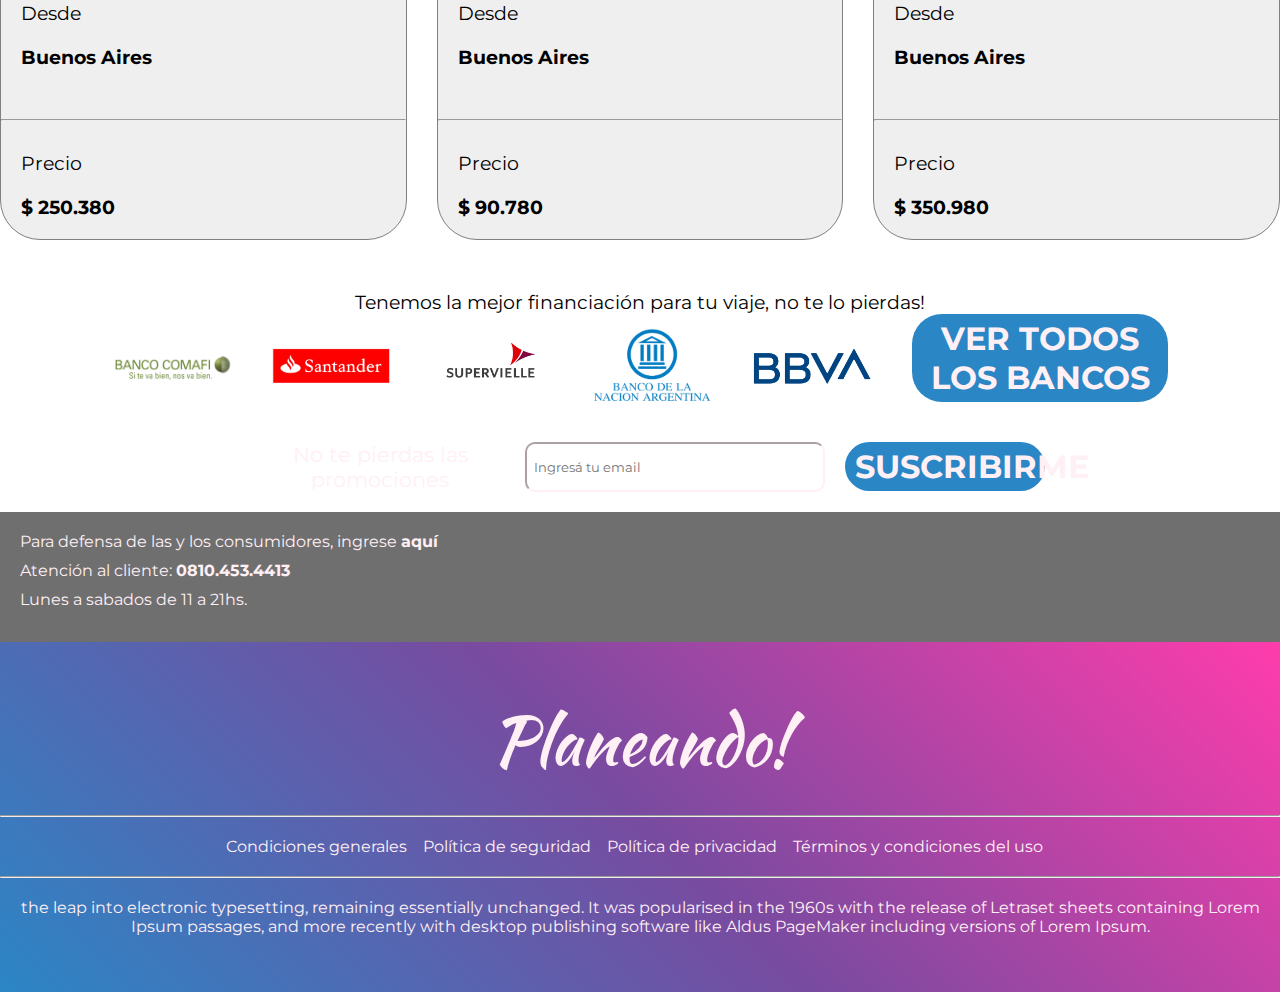
<file: src/pages/vuelos.html>
<!DOCTYPE html>
<html lang="es">

<head>
    <meta charset="UTF-8">
    <meta http-equiv="X-UA-Compatible" content="IE=edge">
    <meta name="viewport" content="width=device-width, initial-scale=1.0">
    <!--CUSTOM CSS-->
    <link rel="stylesheet" href="../public/css/main.css">
    <title>Vuelos, Actividades y Hospedajes || PLANEANDO!</title>
    <!--BOOTSTRAP 5.2-->
    <link href="https://cdn.jsdelivr.net/npm/bootstrap@5.2.0-beta1/dist/css/bootstrap.min.css" rel="stylesheet" integrity="sha384-0evHe/X+R7YkIZDRvuzKMRqM+OrBnVFBL6DOitfPri4tjfHxaWutUpFmBp4vmVor" crossorigin="anonymous">
    <!--FONT AWESOME-->
    <!--<script src="https://kit.fontawesome.com/4cc74c09d1.js" crossorigin="anonymous"></script>-->
    <link rel="stylesheet" href="https://cdnjs.cloudflare.com/ajax/libs/font-awesome/6.1.1/css/all.min.css" integrity="sha512-KfkfwYDsLkIlwQp6LFnl8zNdLGxu9YAA1QvwINks4PhcElQSvqcyVLLD9aMhXd13uQjoXtEKNosOWaZqXgel0g==" crossorigin="anonymous" referrerpolicy="no-referrer"
    />
    <!--GOOGLE FONTS-->
    <link rel="preconnect" href="https://fonts.googleapis.com">
    <link rel="preconnect" href="https://fonts.gstatic.com" crossorigin>
    <style>
        @import url('https://fonts.googleapis.com/css2?family=Kaushan+Script&family=Montserrat:ital,wght@0,300;1,100;1,400&display=swap');
    </style>
</head>

<body>
    <header>
        <div class="container-expand">
            <nav class="navbar navbar-expand-lg navbar-dark">
                <div class="container-fluid">
                    <a class="navbar-brand" href="/">Planeando!</a>
                    <button class="navbar-toggler" type="button" data-bs-toggle="collapse" data-bs-target="#navbarNav" aria-controls="navbarNav" aria-expanded="false" aria-label="Toggle navigation">
                        <span class="navbar-toggler-icon"></span>
                    </button>
                    <div class="collapse navbar-collapse " id="navbarNav">
                        <ul class="navbar-nav ms-auto">
                            <li class="nav-item">
                                <a class="nav-link active" aria-current="page" href="/index.html"><i class="fas fa-home"></i> Inicio</a>
                            </li>
                            <li class="nav-item">
                                <a class="nav-link active" href="./vuelos.html"><i class="fas fa-plane"></i> Vuelos</a>
                            </li>
                            <li class="nav-item">
                                <a class="nav-link active" href="./alojamiento.html"><i class="fas fa-bed"></i>  Alojamiento</a>
                            </li>
                            <li class="nav-item">
                                <a class="nav-link active"><i class="fas fa-box-open"></i>  Paquetes</a>
                            </li>
                            <li class="nav-item">
                                <a class="nav-link active"><i class="fas fa-hiking"></i>  Actividades</a>
                            </li>
                            <li class="nav-item">
                                <a class="nav-link active" href="./login.html" style="margin-left: 30px;"><i class="fas fa-user"></i>  Usuario</a>
                            </li>
                        </ul>
                    </div>
                </div>
            </nav>
        </div>
    </header>
    <main>

        <div id="carouselExampleCaptions" class="carousel slide" data-bs-ride="false">
            <div class="carousel-indicators">
                <button type="button" data-bs-target="#carouselExampleCaptions" data-bs-slide-to="0" class="active" aria-current="true" aria-label="Slide 1"></button>
                <button type="button" data-bs-target="#carouselExampleCaptions" data-bs-slide-to="1" aria-label="Slide 2"></button>
                <button type="button" data-bs-target="#carouselExampleCaptions" data-bs-slide-to="2" aria-label="Slide 3"></button>
            </div>
            <div class="carousel-inner">
                <div class="carousel-item active">
                    <img src="../public/img/img_honolulu.jpg" class="img-fluid d-block w-100">
                    <div class="carousel-caption d-none d-md-block">
                        <h5>Honolulu , Hawai</h5>
                        <p>Some representative placeholder content for the first slide.</p>
                    </div>
                </div>
                <div class="carousel-item">
                    <img src="../public/img/img_borabora.jpg" class="img-fluid d-block w-100">
                    <div class="carousel-caption d-none d-md-block">
                        <h5>Bora Bora , Indonesia</h5>
                        <p>Some representative placeholder content for the second slide.</p>
                    </div>
                </div>
                <div class="carousel-item">
                    <img src="../public/img/img_austria.jpg" class="img-fluid d-block w-100">
                    <div class="carousel-caption d-none d-md-block">
                        <h5>Hochfeiler , Austria</h5>
                        <p>Some representative placeholder content for the third slide.</p>
                    </div>
                </div>
            </div>
            <button class="carousel-control-prev" type="button" data-bs-target="#carouselExampleCaptions" data-bs-slide="prev">
                <span class="carousel-control-prev-icon" aria-hidden="true"></span>
                <span class="visually-hidden">Previous</span>
            </button>
            <button class="carousel-control-next" type="button" data-bs-target="#carouselExampleCaptions" data-bs-slide="next">
                <span class="carousel-control-next-icon" aria-hidden="true"></span>
                <span class="visually-hidden">Next</span>
            </button>
        </div>

        <section class="buscaVuelo">
            <div class="container">
                <h2>Encontrá los mejores vuelos</h2>
                <form class="containerDatos">
                    <div class="radios">
                        <ul>
                            <li>
                                <input type="radio" name="soloIda" id="soloIda">
                                <label for="soloIda">Solo ida </label>
                            </li>
                            <li>
                                <input type="radio" name="idaVuelta" id="idaVuelta">
                                <label for="idaVuelta">Ida y vuelta </label>
                            </li>
                            <li>
                                <input type="radio" name="multidestino" id="multidestino">
                                <label for="multidestino">Multidestino </label>
                            </li>
                            <li>
                                <div class="btnHospedaje">
                                    <button>Agregar Hospedaje</button>
                                </div>
                            </li>
                        </ul>
                    </div>
                    <div class="comboDestinoFecha">
                        <div class="comboDestino">
                            <input type="search" name="salgoDe" id="salgoDe" placeholder="Salgo de...">
                            <i class="fa-solid fa-plane-departure"></i>
                            <input type="search" name="voy" id="voy" placeholder="Voy a...">
                        </div>
                        <div class="fechas">
                            <ul>
                                <li>
                                    <label for="salida">Salida</label>
                                    <input type="date" name="salida" id="salida">
                                </li>
                                <li>
                                    <label for="salida">Regreso</label>
                                    <input type="date" name="salida" id="salida">
                                </li>
                            </ul>
                        </div>
                    </div>
                    <div class="comboPersonas">
                        <select name="personas" id="personas">
                            <option>Adultos</option>
                            <option>Menores</option>
                            <option>Bebes</option>
                        </select>
                        <input type="number" name="personas" id="cantidad" placeholder="cantidad">
                        </select>
                        <div class="containerClases">
                            <label for="clases">Clase</label>
                            <select name="clases" class="clases">
                                <option value="1">Todas</option>
                                <option value="2">Primera</option>
                                <option value="3">Business</option>
                                <option value="4">Premium</option>
                                <option value="5">Económica</option>
                            </select>
                        </div>
                    </div>
                    <div class="checkbox">
                        <input type="checkbox" name="checkbox" id="btnCheck">
                        <label for="checkbox">Todavía no tengo fecha definida</label>
                    </div>
                    <div class="btnBuscar">
                        <button id="buscar">BUSCAR</button>
                    </div>
                </form>
            </div>
        </section>


        <section class="volaArg">
            <h2>Volá por Argentina, animate!</h2><br><br>
            <div class="container">
                <div class="cartas">
                    <div class="carta" id="carta1">
                        <div class="containerImagen">
                            <div class="btnVuelo">
                                <button id="btnVuelo">QUIERO VOLAR AQUÍ!</button>
                            </div>
                        </div>
                        <h3>Iguazú</h3>
                        <p>Desde</p>
                        <span>Buenos Aires</span>
                        <hr>
                        <p>Precio</p>
                        <b>$ 15.650</b>
                    </div>
                    <div class="carta" id="carta2">
                        <div class="containerImagen2">
                            <div class="btnVuelo">
                                <button id="btnVuelo">QUIERO VOLAR AQUÍ!</button>
                            </div>
                        </div>
                        <h3>Bariloche</h3>
                        <p>Desde</p>
                        <span>Buenos Aires</span>
                        <hr>
                        <p>Precio</p>
                        <b>$ 22.350</b>
                    </div>
                    <div class="carta" id="carta3">
                        <div class="containerImagen3">
                            <div class="btnVuelo">
                                <button id="btnVuelo">QUIERO VOLAR AQUÍ!</button>
                            </div>
                        </div>
                        <h3>Salta</h3>
                        <p>Desde</p>
                        <span>Buenos Aires</span>
                        <hr>
                        <p>Precio</p>
                        <b>$ 17.860</b>
                    </div>
                    <div class="carta" id="carta4">
                        <div class="containerImagen4">
                            <div class="btnVuelo">
                                <button id="btnVuelo">QUIERO VOLAR AQUÍ!</button>
                            </div>
                        </div>
                        <h3>Tierra del Fuego</h3>
                        <p>Desde</p>
                        <span>Buenos Aires</span>
                        <hr>
                        <p>Precio</p>
                        <b>$ 23.350</b>
                    </div>
                    <div class="carta" id="carta5">
                        <div class="containerImagen5">
                            <div class="btnVuelo">
                                <button id="btnVuelo">QUIERO VOLAR AQUÍ!</button>
                            </div>
                        </div>
                        <h3>Villa Carlos Páz</h3>
                        <p>Desde</p>
                        <span>Buenos Aires</span>
                        <hr>
                        <p>Precio</p>
                        <b>$ 12.550</b>
                    </div>
                    <div class="carta" id="carta6">
                        <div class="containerImagen6">
                            <div class="btnVuelo">
                                <button id="btnVuelo">QUIERO VOLAR AQUÍ!</button>
                            </div>
                        </div>
                        <h3>Calafate</h3>
                        <p>Desde</p>
                        <span>Buenos Aires</span>
                        <hr>
                        <p>Precio</p>
                        <b>$ 18.990</b>
                    </div>
                </div>
            </div>
        </section>


        <section class="volaAfuera">
            <h2>Descubri nuevos destinos pagando en cuotas!</h2>
            <div class="container">
                <div class="cartas">
                    <div class="carta" id="carta7">
                        <div class="containerImagen7">
                            <div class="btnVuelo">
                                <button id="btnVuelo">QUIERO VOLAR AQUÍ!</button>
                            </div>
                        </div>
                        <h3>Florianópolis</h3>
                        <p>Desde</p>
                        <span>Buenos Aires</span>
                        <hr>
                        <p>Precio</p>
                        <b>$ 45.550</b>
                    </div>
                    <div class="carta" id="carta8">
                        <div class="containerImagen8">
                            <div class="btnVuelo">
                                <button id="btnVuelo">QUIERO VOLAR AQUÍ!</button>
                            </div>
                        </div>
                        <h3>Los Alpes</h3>
                        <p>Desde</p>
                        <span>Buenos Aires</span>
                        <hr>
                        <p>Precio</p>
                        <b>$ 185.455</b>
                    </div>
                    <div class="carta" id="carta9">
                        <div class="containerImagen9">
                            <div class="btnVuelo">
                                <button id="btnVuelo">QUIERO VOLAR AQUÍ!</button>
                            </div>
                        </div>
                        <h3>Río de Janeiro</h3>
                        <p>Desde</p>
                        <span>Buenos Aires</span>
                        <hr>
                        <p>Precio</p>
                        <b>$ 48.880</b>
                    </div>
                    <div class="carta" id="carta10">
                        <div class="containerImagen10">
                            <div class="btnVuelo">
                                <button id="btnVuelo">QUIERO VOLAR AQUÍ!</button>
                            </div>
                        </div>
                        <h3>Roma</h3>
                        <p>Desde</p>
                        <span>Buenos Aires</span>
                        <hr>
                        <p>Precio</p>
                        <b>$ 250.380</b>
                    </div>
                    <div class="carta" id="carta11">
                        <div class="containerImagen11">
                            <div class="btnVuelo">
                                <button id="btnVuelo">QUIERO VOLAR AQUÍ!</button>
                            </div>
                        </div>
                        <h3>Cancún</h3>
                        <p>Desde</p>
                        <span>Buenos Aires</span>
                        <hr>
                        <p>Precio</p>
                        <b>$ 90.780</b>
                    </div>
                    <div class="carta" id="carta12">
                        <div class="containerImagen12">
                            <div class="btnVuelo">
                                <button id="btnVuelo">QUIERO VOLAR AQUÍ!</button>
                            </div>
                        </div>
                        <h3>Tokio</h3>
                        <p>Desde</p>
                        <span>Buenos Aires</span>
                        <hr>
                        <p>Precio</p>
                        <b>$ 350.980</b>
                    </div>
                </div>
            </div>
        </section>


        <section>
            <div class="container">
                <div class="bank">
                    <p>Tenemos la mejor financiación para tu viaje, no te lo pierdas!</p>
                    <div>
                        <button id="btnBancos">VER TODOS LOS BANCOS</button>
                        <ul>
                            <div class="listBank">
                                <li><img src="../public/img/BBVA-logo.png" alt="banco"></li>
                                <li><img src="../public/img/bancoNacion-logo.png" alt="banco"></li>
                                <li><img src="../public/img/supervielle-logo.png" alt="banco"></li>
                                <li><img src="../public/img/santander-logo.png" alt="banco"></li>
                                <li><img src="../public/img/comafi-logo.png" alt="banco"></li>
                            </div>
                        </ul>
                    </div>
                </div>
            </div>
        </section>


        <section class="suscribir">
            <div class="container">
                <div id="suscribir">
                    <label for="emailUsuario">No te pierdas las promociones</label>
                    <input type="email" name="emailUsuario" placeholder="Ingresá tu email">
                </div>
                <div>
                    <button id="btnSuscribir">SUSCRIBIRME</button>
                </div>
            </div>
        </section>
    </main>
    <section class="datosEmpresa">
        <div class="container">
            <p>Para defensa de las y los consumidores, ingrese <a href="#">aquí</a></p>
            <p>Atención al cliente: <span id="negrita">0810.453.4413</span></p>
            <p><span>Lunes a sabados</span> de 11 a 21hs.</p>
        </div>
    </section>

    <footer>
        <div class="container">
            <p class="logo">Planeando!</p>
            <div class="iconos">
                <i class="fab fa-facebook" id="facebook"></i>
                <i class="fab fa-twitter" id="twitter"></i>
                <i class="fab fa-instagram" id="instagram"></i>
                <i class="fab fa-linkedin-in" id="linkedin"></i>
                <i class="fab fa-tiktok" id="tiktok"></i>
            </div>
            <hr>
            <a href="">Condiciones generales</a>
            <a href="">Política de seguridad</a>
            <a href="">Política de privacidad</a>
            <a href="">Términos y condiciones del uso</a>
            <hr>
            <p class="texto">the leap into electronic typesetting, remaining essentially unchanged. It was popularised in the 1960s with the release of Letraset sheets containing Lorem Ipsum passages, and more recently with desktop publishing software like Aldus PageMaker
                including versions of Lorem Ipsum.</p>
        </div>
    </footer>
</body>

</html>
</file>
<file: src/public/css/main.css>
@import url('https://fonts.googleapis.com/css2?family=Montserrat:ital,wght@0,300;0,700;1,400&family=Roboto&display=swap');
@import url('https://fonts.googleapis.com/css2?family=Montserrat:ital,wght@0,300;0,700;1,400&family=Roboto&display=swap');
@import url('https://fonts.googleapis.com/css2?family=Kaushan+Script&display=swap');
* {
    font-family: 'Montserrat', sans-serif;
    box-sizing: border-box;
    margin: 0;
    padding: 0;
}

input {
    transition: border-color 0.2s ease;
    border-color: lavenderblush;
    border-radius: 10px;
    padding: 7px 7px
}

input:hover {
    border-color: #2B86C5;
}

select {
    transition: border-color 0.2s ease;
    border-color: lavenderblush;
    border-radius: 10px;
    padding: 7px 7px
}

select:hover {
    border-color: #2B86C5;
}

button {
    transition: border-color 0.8s ease;
    color: lavenderblush;
    background-color: transparent;
    border: rgba(200, 200, 200, 0.3) solid 2px;
    border-radius: 20px;
    font-size: 2rem;
    font-weight: bold;
    padding: 5px 10px;
    border-width: 2px;
}

button:hover {
    border-color: #2B86C5;
    box-shadow: 2px 2px 10px rgba(50, 50, 50, 0.5);
}


/*----------------GENERALES---------------*/

.navbar {
    position: fixed;
    top: 0;
    background-color: #FF3CAC;
    background-image: linear-gradient(225deg, #FF3CAC 0%, #784BA0 50%, #2B86C5 100%);
    height: 70px;
    font-size: 1.1rem;
}

.navbar .navbar-brand {
    color: lavenderblush;
    font-family: 'Kaushan Script', cursive;
    font-size: 2rem;
}

#titulo {
    color: lavenderblush;
    display: flex;
    flex-direction: column;
    text-align: center;
    font-size: 2rem;
    font-weight: bold;
    position: relative;
}

#empezar {
    color: lavenderblush;
    display: flex;
    border-radius: 30px;
    flex-direction: column;
    align-items: center;
    margin-top: 20px;
}


/*BANCOS*/

.bank {
    margin-left: 20px;
    margin-right: 20px;
    justify-content: center;
    text-align: center;
    padding-top: 20px;
    padding-bottom: 20px;
}

.bank label {
    margin-top: 5px;
}

.bank img {
    width: 70px;
}

.bank ul li {
    list-style-type: none;
}

ul .listBank {
    display: none;
    justify-content: space-around;
    align-items: center;
}

#btnBancos {
    border: 1px;
    border-radius: 30px;
    margin-bottom: 20px;
    background-color: #2B86C5;
    color: lavenderblush;
    width: 100%;
}

#btnBancos:hover {
    color: #2B86C5;
    background-color: lavenderblush;
    border-color: #2B86C5;
}


/*SECCION SUSCRIBIR*/

.container #suscribir {
    margin-left: 0px;
    margin-right: 0px;
    flex-direction: column;
    text-align: center;
    padding-bottom: 20px;
}

.suscribir {
    margin: 0;
}

.suscribir .container {
    display: flex;
    flex-direction: column;
    justify-content: center;
    padding-bottom: 20px;
}

#suscribir label {
    padding-bottom: 10px;
}

#suscribir input {
    margin: 0;
    width: 100%;
}

#btnSuscribir {
    border: 1px;
    border-radius: 30px;
    margin-bottom: 20px;
    background-color: #2B86C5;
    color: lavenderblush;
    width: 100%;
}

#btnSuscribir:hover {
    color: #2B86C5;
    background-color: lavenderblush;
    border-color: #2B86C5;
}


/*DATOS DE EMPRESA*/

.datosEmpresa {
    padding-top: 10px;
    height: 130px;
    background-color: rgb(111, 111, 111);
}

.datosEmpresa .container {
    margin-left: 20px;
    margin-right: 20px;
    flex-direction: column;
}

.datosEmpresa .container p {
    color: lavenderblush;
    text-align: left;
    margin-top: 10px;
    margin-bottom: 10px;
}

.datosEmpresa .container a {
    text-decoration: none;
    font-weight: bold;
    transition: color 0.2s ease;
    color: lavenderblush;
    font-weight: bold;
}

#negrita {
    cursor: pointer;
    transition: color 0.5s ease;
    color: lavenderblush;
    font-weight: bold;
}


/*FOOTER*/

footer hr {
    width: 100%;
    margin-bottom: 20px;
    margin-top: 20px;
}

footer {
    background-color: #FF3CAC;
    background-image: linear-gradient(225deg, #FF3CAC 0%, #784BA0 50%, #2B86C5 100%);
    text-align: center;
    height: 300px;
}

footer .logo {
    transition: color 0.3s ease;
    padding-top: 50px;
    padding-bottom: 5px;
    text-align: center;
    margin: 0;
    color: lavenderblush;
    font-size: 3.5rem;
    font-weight: 500;
    font-family: 'Kaushan Script', cursive;
}

footer .logo:hover {
    font-size: 4rem;
}

footer .redes {
    padding-bottom: 30px;
}

footer i {
    font-size: 1rem;
    color: lavenderblush;
    align-items: center;
    padding-right: 10px;
}

footer a {
    cursor: pointer;
    transition: color 0.5s ease;
    text-align: center;
    font-weight: 100;
    color: lavenderblush;
    text-decoration: none;
    padding-right: 12px;
}

footer a:hover {
    color: lavenderblush;
    font-weight: bold;
    font-size: 1.2rem;
}

.texto {
    display: none;
}


/*---------LOGIN------------*/

.btnAtras {
    color: lavenderblush;
    transition: opacity 0.6s ease;
    border: none;
    border-radius: 50px;
    font-size: 2.5rem;
    position: absolute;
    opacity: 0.4;
    left: 20px;
    top: 20px;
}

.btnAtras:hover {
    color: lavenderblush;
    opacity: 1;
}

.navbar-brand {
    color: lavenderblush;
    font-family: 'Kaushan Script', cursive;
    font-size: 3rem;
}

.pantallaIngreso {
    height: 700px;
    height: 100vh;
    display: flex;
    align-items: center;
    justify-content: center;
    flex-direction: row;
    background-image: linear-gradient( 0deg, rgba(0, 0, 0, 0.6), rgba(0, 0, 0, 0.6)), url('../img/img_honolulu.jpg');
    background-repeat: no-repeat;
    background-size: cover;
    background-position: center center;
}

.pantallaIngreso h2 {
    color: lavenderblush;
    font-size: 2rem;
    font-weight: 500;
}

.modalFormSignUp {
    width: 70%;
    height: 700px;
    display: flex;
    justify-content: space-around;
}

.bienvenidoDeNuevo {
    display: flex;
    justify-content: center;
    align-items: center;
    text-align: center;
}

.modalFormSignIn {
    width: 90%;
    height: 60vh;
    display: flex;
    justify-content: space-around;
}

.mensaje {
    padding: 1rem;
}

.mensaje h2 {
    font-size: 2.5rem;
    padding: 1rem 0;
}

.mensaje p {
    color: lavenderblush;
    font-weight: 500;
}

.mensaje button {
    border-radius: 30px;
    color: lavenderblush;
    cursor: pointer;
    margin-top: 2rem;
}

.formulario {
    transition: border-color 0.8s ease;
    text-align: center;
    width: 400px;
    padding: 1rem;
    margin: 2rem;
    background-color: #FF3CAC;
    background-image: linear-gradient(225deg, #FF3CAC 0%, #784BA0 50%, #2B86C5 100%);
    border: 3px;
    border-radius: 50px;
}

.formulario:hover {
    border-color: lavenderblush;
    box-shadow: 10px 10px 10px rgba(50, 50, 50, 0.5);
}

.crearCuenta {
    padding: 2.7rem 0;
    font-size: 1.7rem;
}

.iconos {
    color: lavenderblush;
    font-size: 22px;
    width: 200px;
    display: flex;
    justify-content: space-around;
    margin: auto;
}

.bordeIcono {
    height: 20px;
    width: 20px;
    display: flex;
    align-items: center;
    justify-content: center;
    padding: 0.5rem;
    padding-bottom: 2rem;
    font-size: 1.5rem;
    transition: all .3s ease-in;
}

.cuentaGratis {
    color: lavenderblush;
    font-weight: lighter;
    display: flex;
    text-align: center;
    justify-content: center;
    margin-top: 10px;
    margin-bottom: 20px;
}

.formulario input {
    width: 90%;
    display: block;
    margin: auto;
    margin-bottom: 2rem;
    background-color: lavenderblush;
    text-align: center;
    outline: none;
    padding: .5rem 0;
    font-size: .9rem;
    color: darkslategray;
}

.formulario input[type="button"] {
    width: 60%;
    margin: auto;
    transition: border-color 0.8s ease;
    color: lavenderblush;
    background-color: #2B86C5;
    font-size: 1rem;
    font-weight: bold;
    padding: 5px 10px;
    border-radius: 30px;
    border-color: rgba(200, 200, 200, 0.3);
    border-width: 2px;
    cursor: pointer;
}

.formulario input[type="button"]:hover {
    color: #2B86C5;
    background-color: lavenderblush;
    box-shadow: 2px 2px 10px rgba(50, 50, 50, 0.5);
}

.modalFormSignIn {
    position: absolute;
    opacity: 0;
    visibility: hidden;
}

.modalFormSignIn.active {
    opacity: 1;
    visibility: visible;
}

.modalFormSignUp.active {
    opacity: 0;
    visibility: hidden;
}


/*---------------VUELOS-----------------*/


/* FORMULARIO */

.buscaVuelo {
    color: lavenderblush;
    margin: 0;
    height: 400px;
    background-color: #FF3CAC;
    background-image: linear-gradient(225deg, #784BA0 20%, #2B86C5 80%);
    display: flex;
    justify-content: center;
    flex-direction: column;
}

.buscaVuelo form {
    margin: 0;
    padding: 0;
    margin-left: 10px;
    margin-right: 10px;
}

.buscaVuelo h2 {
    text-align: center;
    font-weight: bold;
    list-style-type: none;
}

.radios ul {
    margin: 0;
    padding: 0;
    margin-top: 20px;
    margin-bottom: 20px;
    display: flex;
    justify-content: space-around;
}

.radios ul li {
    list-style-type: none;
}

.radios button {
    display: none;
}

.comboDestino {
    display: flex;
    justify-content: space-around;
}

.comboDestino i {
    padding: 10px;
}

.comboDestino input {
    width: 200px;
    margin-bottom: 20px;
}

.fechas ul {
    margin: 0;
    padding: 0;
    margin-bottom: 20px;
    display: flex;
    justify-content: space-between;
}

.fechas ul li {
    list-style-type: none;
    margin-right: 10px;
}

.fechas input {
    width: 175px;
}

.comboPersonas {
    margin: 0;
    padding: 0;
    display: flex;
    justify-content: space-between;
    padding-bottom: 20px;
}

.comboPersonas #cantidad {
    padding: 0;
    text-align: center;
    width: 100px;
}

.comboPersonas select {
    margin: 0;
    width: 150px;
}

.comboPersonas .containerClases {
    margin-right: 10px;
}

.btnBuscar {
    padding-top: 20px;
}

#buscar {
    border-radius: 30px;
    background-color: #2B86C5;
    color: lavenderblush;
    width: 100%;
}

#buscar:hover {
    color: #2B86C5;
    background-color: lavenderblush;
}


/* VUELOS ARGENTINA */

.volaArg h2 {
    text-align: center;
    padding-top: 50px;
    color: rgb(50, 50, 50);
    font-weight: bold;
}

.cartas {
    display: flex;
    justify-content: center;
    flex-direction: column;
    align-items: center;
}

.volaArg p {
    font-size: 1.2rem;
    padding-top: 10px;
    margin: 20px;
}

.volaArg span {
    display: inline-block;
    font-size: 1.2rem;
    font-weight: bold;
    padding: 0px 20px 50px 20px;
}

.volaArg b {
    display: inline-block;
    font-size: 1.2rem;
    font-weight: bold;
    padding: 0px 20px 20px 20px;
}

.volaArg h3 {
    font-weight: bold;
    margin: 20px;
}

.volaArg .container {
    display: grid;
    grid-template-columns: 1fr;
}

.volaArg .carta {
    transition: border-color 0.8s ease;
    border-radius: 40px;
    background-color: #efefef;
    border: 1px solid;
    border-color: gray;
    margin-bottom: 30px;
}

.volaArg .carta:hover {
    border-color: gray;
    box-shadow: 10px 10px 10px rgba(50, 50, 50, 0.3);
}

.btnVuelo {
    margin: 0;
    position: relative;
    right: 50px;
    top: 50px;
}

#btnVuelo {
    border-radius: 30px;
    color: lavenderblush;
}

.containerImagen {
    border-radius: 40px 40px 0px 0px;
    margin: 0;
    display: flex;
    background-image: linear-gradient( 0deg, rgba(0, 0, 0, 0.45), rgba(0, 0, 0, 0.45)), url('../img/puerto_iguazu.jpg');
    background-repeat: no-repeat;
    background-size: cover;
    background-position: center center;
    padding: 60px 60px;
}

.containerImagen2 {
    border-radius: 40px 40px 0px 0px;
    margin: 0;
    display: flex;
    background-image: linear-gradient( 0deg, rgba(0, 0, 0, 0.45), rgba(0, 0, 0, 0.45)), url('../img/bariloche.jpg');
    background-repeat: no-repeat;
    background-size: cover;
    background-position: center center;
    padding: 60px 60px;
}

.containerImagen3 {
    border-radius: 40px 40px 0px 0px;
    margin: 0;
    display: flex;
    background-image: linear-gradient( 0deg, rgba(0, 0, 0, 0.45), rgba(0, 0, 0, 0.45)), url('../img/salta.jpg');
    background-repeat: no-repeat;
    background-size: cover;
    background-position: center center;
    padding: 60px 60px;
}

#carta4 {
    display: none;
}

#carta5 {
    display: none;
}

#carta6 {
    display: none;
}


/* VOLAR EXTERIOR */

.volaAfuera h2 {
    text-align: center;
    padding-top: 50px;
    color: rgb(50, 50, 50);
    font-weight: bold;
    padding-bottom: 50px;
}

.cartas {
    display: flex;
    justify-content: center;
    flex-direction: column;
    align-items: center;
}

.volaAfuera p {
    font-size: 1.2rem;
    padding-top: 10px;
    margin: 20px;
}

.volaAfuera span {
    display: inline-block;
    font-size: 1.2rem;
    font-weight: bold;
    padding: 0px 20px 50px 20px;
}

.volaAfuera b {
    display: inline-block;
    font-size: 1.2rem;
    font-weight: bold;
    padding: 0px 20px 20px 20px;
}

.volaAfuera h3 {
    font-weight: bold;
    margin: 20px;
}

.volaAfuera .container {
    display: grid;
    grid-template-columns: 1fr;
}

.volaAfuera .carta {
    transition: border-color 0.8s ease;
    border-radius: 40px;
    background-color: #efefef;
    border: 1px solid;
    border-color: gray;
    margin-bottom: 30px;
}

.volaAfuera .carta:hover {
    border-color: gray;
    box-shadow: 10px 10px 10px rgba(50, 50, 50, 0.3);
}

.containerImagen7 {
    border-radius: 40px 40px 0px 0px;
    margin: 0;
    display: flex;
    background-image: linear-gradient( 0deg, rgba(0, 0, 0, 0.45), rgba(0, 0, 0, 0.45)), url('../img/florianopolis.jpg');
    background-repeat: no-repeat;
    background-size: cover;
    background-position: center center;
    padding: 60px 60px;
}

.containerImagen8 {
    border-radius: 40px 40px 0px 0px;
    margin: 0;
    display: flex;
    background-image: linear-gradient( 0deg, rgba(0, 0, 0, 0.45), rgba(0, 0, 0, 0.45)), url('../img/alpes.jpg');
    background-repeat: no-repeat;
    background-size: cover;
    background-position: center center;
    padding: 60px 60px;
}

.containerImagen9 {
    border-radius: 40px 40px 0px 0px;
    margin: 0;
    display: flex;
    background-image: linear-gradient( 0deg, rgba(0, 0, 0, 0.45), rgba(0, 0, 0, 0.45)), url('../img/rio_janeiro.jpg');
    background-repeat: no-repeat;
    background-size: cover;
    background-position: center center;
    padding: 60px 60px;
}

#carta10 {
    display: none;
}

#carta11 {
    display: none;
}

#carta12 {
    display: none;
}


/*-------------ALOJAMIENTO--------------*/

.buscaAlojamiento {
    background-color: #FF3CAC;
    background-image: linear-gradient(225deg, #FF3CAC 0%, #784BA0 50%, #2B86C5 100%);
}

.buscaAlojamiento h1 {
    color: lavenderblush;
    font-weight: bold;
}

.inputAlojamiento {
    width: 100%;
}

label {
    font-size: 1.1rem;
    color: lavenderblush;
}

@media (min-width: 768px) {
    #imgPrincipal {
        height: 500px;
    }
    #titulo {
        font-size: 3.5rem;
    }
    #empezar {
        font-size: 1.2rem;
    }
    /* FORMULARIO VUELOS */
    .radios {
        display: flex;
        justify-content: flex-start;
        align-items: center;
    }
    .radios ul li {
        margin-right: 50px;
    }
    .comboDestino input {
        width: 300px;
    }
    .fechas input {
        width: 255px;
    }
    .comboPersonas #cantidad {
        padding: 0;
        text-align: center;
        width: 150px;
    }
    .comboPersonas select {
        margin: 0;
        width: 200px;
    }
    .comboPersonas .containerClases {
        margin-right: 10px;
    }
    /* VUELOS ARGENTINA */
    .volaArg h2 {
        font-size: 2.3rem;
    }
    .cartas {
        display: grid;
        grid-template-columns: 1fr 1fr;
        gap: 30px;
    }
    #carta4 {
        display: block;
    }
    .containerImagen4 {
        border-radius: 40px 40px 0px 0px;
        margin: 0;
        display: flex;
        background-image: linear-gradient( 0deg, rgba(0, 0, 0, 0.45), rgba(0, 0, 0, 0.45)), url('../img/tierra_del_fuego.jpg');
        background-repeat: no-repeat;
        background-size: cover;
        background-position: center center;
        padding: 60px 60px;
    }
    /* VUELOS AFUERA */
    #carta10 {
        display: block;
    }
    .containerImagen10 {
        border-radius: 40px 40px 0px 0px;
        margin: 0;
        display: flex;
        background-image: linear-gradient( 0deg, rgba(0, 0, 0, 0.45), rgba(0, 0, 0, 0.45)), url('../img/roma.jpg');
        background-repeat: no-repeat;
        background-size: cover;
        background-position: center center;
        padding: 60px 60px;
    }
    /*-------------ALOJAMIENTO--------------*/
    /*BANCOS*/
    .bank {
        margin-left: 0px;
        margin-right: 0px;
        justify-content: center;
        text-align: center;
        padding-top: 20px;
        padding-bottom: 20px;
    }
    .bank img {
        width: 80px;
    }
    .bank ul li {
        list-style-type: none;
    }
    ul .listBank {
        display: flex;
        justify-content: space-around;
        align-items: center;
    }
    .suscribir {
        display: flex;
        justify-content: center;
        align-items: center;
    }
    #suscribir label {
        padding-bottom: 0px;
        margin-right: 20px;
    }
    #suscribir input {
        margin: 0;
        width: 60%;
    }
}

@media (min-width: 1200px) {
    #imgPrincipal {
        height: 700px;
    }
    #titulo {
        font-size: 4.5rem;
    }
    /* FORMULARIO */
    .buscaVuelo {
        height: 325px;
    }
    .buscaVuelo form {
        margin: 0;
        padding: 0;
    }
    .buscaVuelo h2 {
        padding-top: 50px;
        text-align: start;
    }
    .radios ul {
        display: flex;
        justify-content: flex-start;
        margin-bottom: 0;
    }
    .radios ul li {
        margin-right: 50px;
    }
    .radios button {
        display: block;
        border-radius: 30px;
        font-weight: 500;
    }
    .radios li .btnHospedaje {
        padding-bottom: 30px;
    }
    .comboDestinoFecha {
        display: flex;
        justify-content: flex-start;
    }
    .comboDestino {
        display: flex;
        justify-content: flex-start;
        margin-right: 20px;
    }
    .comboDestino i {
        font-size: 1.3rem;
        padding: 10px;
    }
    .comboDestino input {
        text-align: start;
        padding: 10px;
        width: 250px;
        margin-bottom: 20px;
    }
    .fechas ul {
        display: flex;
        justify-content: flex-start;
    }
    .fechas input {
        width: 175px;
        padding: 10px;
        margin-left: 10px;
    }
    .comboPersonas {
        display: flex;
        justify-content: flex-start;
        padding-bottom: 20px;
    }
    .comboPersonas #cantidad {
        padding: 0;
        text-align: center;
        width: 150px;
    }
    .comboPersonas select {
        margin: 0;
        width: 200px;
        padding: 10px;
        margin-right: 20px;
    }
    .containerClases label {
        margin-right: 20px;
        margin-left: 20px;
    }
    .btnBuscar {
        position: relative;
        bottom: 105px;
        left: 700px;
        width: 370px;
    }
    /* VUELOS ARGENTINA */
    .cartas {
        grid-template-columns: 1fr 1fr 1fr;
    }
    #carta5 {
        display: block;
    }
    #carta6 {
        display: block;
    }
    .containerImagen5 {
        border-radius: 40px 40px 0px 0px;
        margin: 0;
        display: flex;
        background-image: linear-gradient( 0deg, rgba(0, 0, 0, 0.45), rgba(0, 0, 0, 0.45)), url('../img/villa_carlos_paz.jpg');
        background-repeat: no-repeat;
        background-size: cover;
        background-position: center center;
        padding: 60px 60px;
    }
    .containerImagen6 {
        border-radius: 40px 40px 0px 0px;
        margin: 0;
        display: flex;
        background-image: linear-gradient( 0deg, rgba(0, 0, 0, 0.45), rgba(0, 0, 0, 0.45)), url('../img/calafate.jpg');
        background-repeat: no-repeat;
        background-size: cover;
        background-position: center center;
        padding: 60px 60px;
    }
    /* VUELOS AFUERA */
    #carta11 {
        display: block;
    }
    #carta12 {
        display: block;
    }
    .containerImagen11 {
        border-radius: 40px 40px 0px 0px;
        margin: 0;
        display: flex;
        background-image: linear-gradient( 0deg, rgba(0, 0, 0, 0.45), rgba(0, 0, 0, 0.45)), url('../img/cancun.jpg');
        background-repeat: no-repeat;
        background-size: cover;
        background-position: center center;
        padding: 60px 60px;
    }
    .containerImagen12 {
        border-radius: 40px 40px 0px 0px;
        margin: 0;
        display: flex;
        background-image: linear-gradient( 0deg, rgba(0, 0, 0, 0.45), rgba(0, 0, 0, 0.45)), url('../img/img_japon.png');
        background-repeat: no-repeat;
        background-size: cover;
        background-position: center center;
        padding: 60px 60px;
    }
    /*-----ALOJAMIENTO------*/
    .buscaAlojamiento {
        height: 250px;
    }
    .fechaHospedaje li {
        display: flex;
        flex-direction: row;
        justify-content: space-between;
    }
    label {
        font-size: 1.3rem;
        color: lavenderblush;
    }
    .btnBuscarHospe {
        position: relative;
        bottom: 73px;
        left: 700px;
        width: 370px;
    }
    /* BANCOS */
    .bank img {
        width: 120px;
    }
    .bank p {
        font-size: 1.2rem;
    }
    .bank div {
        display: flex;
        flex-direction: row-reverse;
        justify-content: center;
        align-items: center;
    }
    .bank .listBank li {
        margin-right: 40px;
    }
    #btnBancos {
        width: 20%;
        height: 50%;
    }
    /* SUSCRIBIR */
    .suscribir .container {
        margin: 0px;
        padding: 0px;
        display: flex;
        flex-direction: row;
        text-align: center;
    }
    .container #suscribir {
        padding: 0px 20px;
        display: flex;
        flex-direction: row;
        text-align: center;
        padding-bottom: 20px;
    }
    #suscribir label {
        width: 250px;
    }
    #suscribir input {
        margin: 0;
        width: 300px;
    }
    #btnSuscribir {
        width: 200px;
    }
    /*FOOTER*/
    .texto {
        color: lavenderblush;
        font-size: 1rem;
        display: flex;
        text-align: center;
    }
    footer {
        height: 350px;
    }
    footer a {
        font-weight: 400;
    }
    footer i {
        font-size: 25px;
    }
    footer .logo {
        font-size: 4.2rem;
    }
}
</file>
